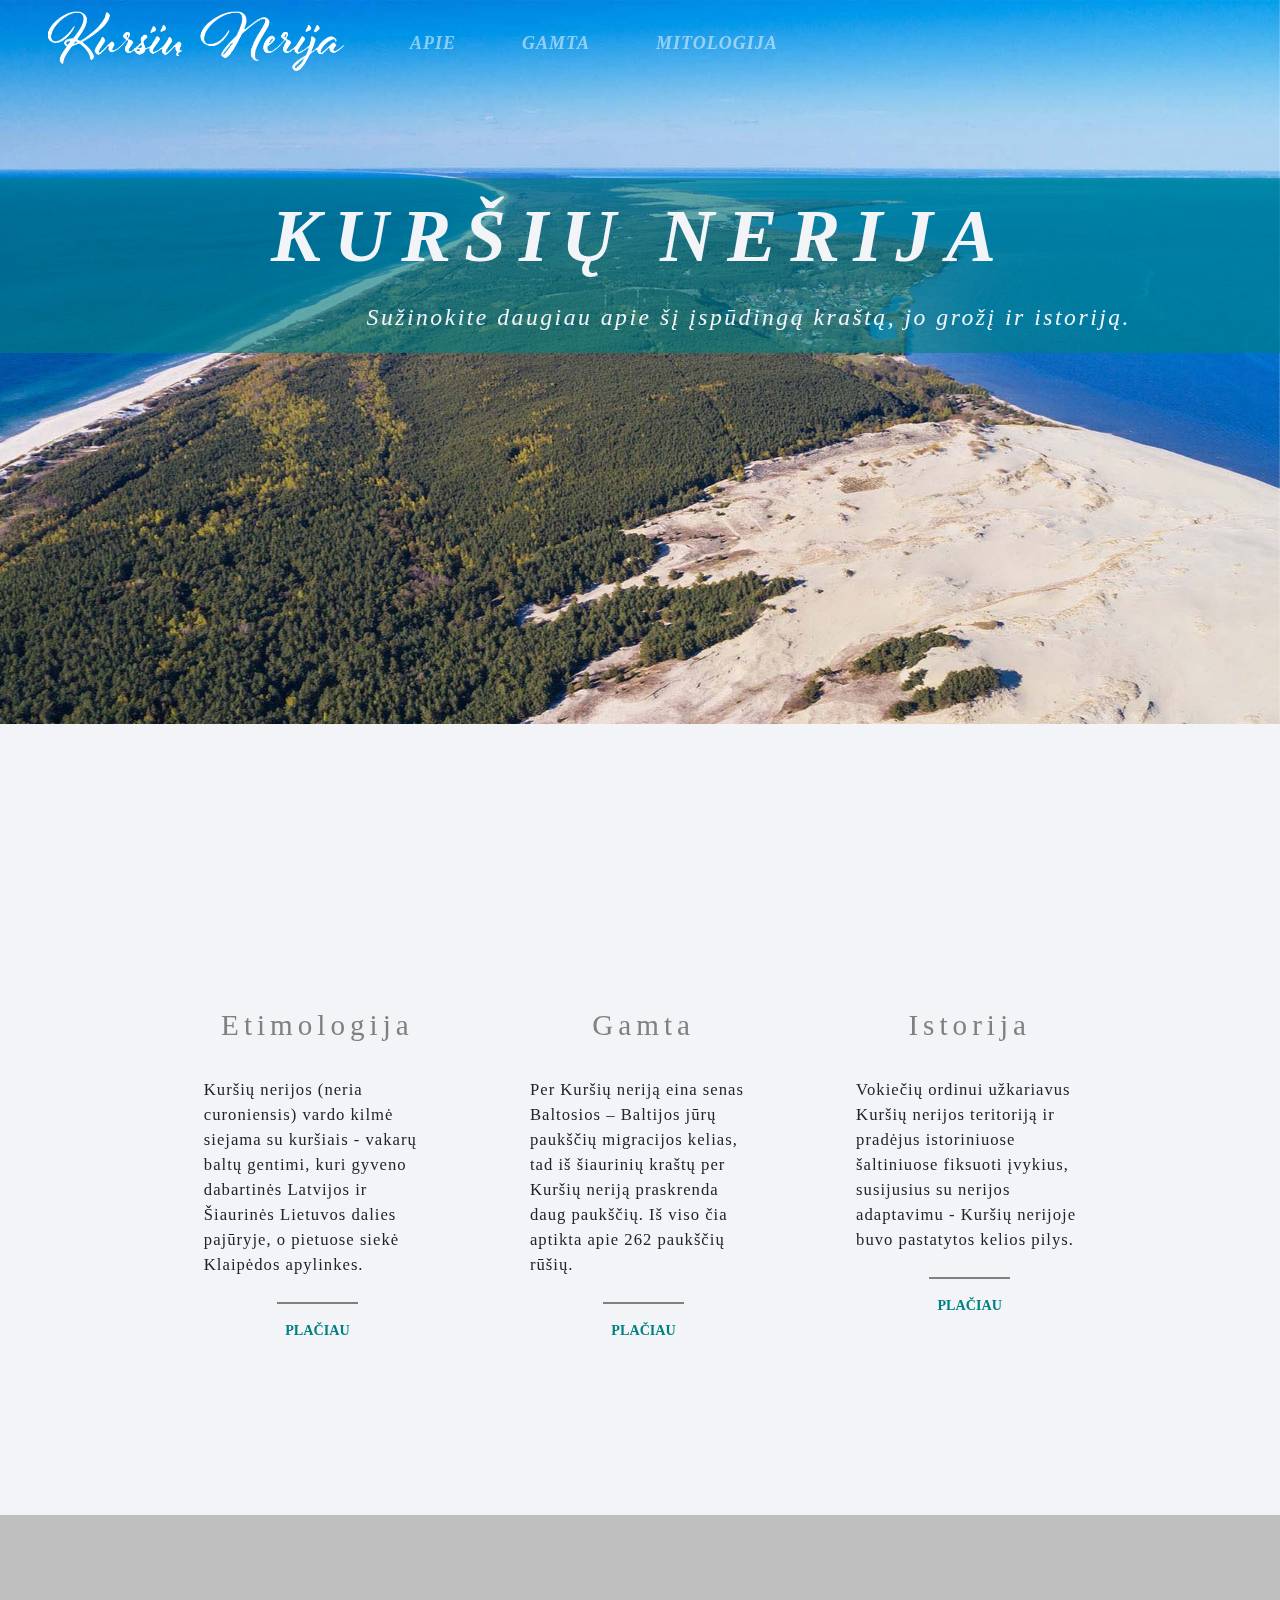
<file: index.html>
<!DOCTYPE html>
<html>
	<head>
		<title>Pagrindinis</title>
		 <!-- Required meta tags -->
		<meta charset="utf-8">
		<meta name="viewport" content="width=device-width, initial-scale=1, shrink-to-fit=no">
		
		<link rel="stylesheet" type="text/css" href="style/bootstrap.min.css">
		<link rel="stylesheet" type="text/css" href="style/lightbox.min.css">
		<link rel="stylesheet" type="text/css" href="style/aos.css">
		<link rel="stylesheet" type="text/css" href="style/style.css">
	</head>
	
	<body>
		<div id="bg" class="bg"></div>
		<div id="bg2" class="bg2"></div>
		
		<!-- FOOTER -->
		<div id="bg3">
			<div id="footer">
				<div id="footer-contacts">
					<div id="contacts">
						<h6>Adresas</h6>
						<hr>
						<p>Naglių g. 8, LT-93123,<br>Neringa</p>
					</div>
					<div id="contacts">
						<h6>El. paštas</h6>
						<hr>
						<p>knnp@nerija.lt</p>
					</div>
					<div id="contacts">
						<h6>Telefonas</h6>
						<hr>
						<p> (8-469) 51211</p>
					</div>
				</div>
<!-- 				<div id="social-net">
					<h5>Bendraukime<h5>
					<a href="#"><img src="images/fb.png" alt="Socialiniai tinklai"></a>
					<a href="https://www.instagram.com/?hl=en"><img src="images/insta.png" alt="Socialiniai tinklai"></a>
					<a href="https://www.linkedin.com/m/login/"><img src="images/linkedin.png" alt="Socialiniai tinklai"></a>
				</div> -->
				<div id="footer-info">
					<p id="author">ⓒ 2019 | Dmitrij Kolodynskij | vgtu</p>
					<p id="footer-text">Šis tinklapis yra tik kursinis darbas VGTU studijų procese, ne pelno siekimo priemonė.<br>
					Sukurta 2019-05-12 | Atnaujinta 2019-05-24</p>
				</div>
			</div>
		</div>
		
		<!-- NAVBAR -->
		<nav class="navbar navbar-default sticky-top navbar-expand-lg navbar-dark">
		  <a class="navbar-brand" href="#"><img src="images/logo.png" id="logo" alt="logo"></a>
		  <button class="navbar-toggler" type="button" data-toggle="collapse" data-target="#navbarNav" aria-controls="navbarNav" aria-expanded="false" aria-label="Toggle navigation">
			<span class="navbar-toggler-icon"></span>
		  </button>
		  <div class="collapse navbar-collapse" id="navbarNav">
			<ul class="navbar-nav">
			  <li class="nav-item">
				<a class="nav-link" href="apie.html">Apie</a>
			  </li>
			  <li class="nav-item">
				<a class="nav-link" href="gamta.html">Gamta</a>
			  </li>
			  <li class="nav-item">
				<a class="nav-link" href="mitologija.html">Mitologija</a>
			  </li>
			</ul>
		  </div>
		</nav>
		
		
		<!-- PAGE BEGINING -->
		<div id="back-line" class="back-line-pagr"></div>
		<h1 id="title" data-aos="fade-left" data-aos-duration="1000">Kuršių nerija</h1>
		<h3 id="title-cit" data-aos="fade-right" data-aos-duration="1000">Sužinokite daugiau apie šį įspūdingą kraštą, jo grožį ir istoriją.</h3>

		
		
		<!-- TO TOP BUTTON -->
		<img src="images/sticky.png" id="sticky" alt="On top button" onclick="scrollToTop()">
		
		<!-- FIRST PAR -->
 		<div id="first-par" class="first-par-pagr">
			<h2  data-aos="flip-left" data-aos-duration="1000">Įdomūs faktai</h2>
			<div id="i-facts" class="i-facts-pagr">
				<div id="i-articles" class="i-articles-pagr">
					<div id="f-article" >
						<h4>Etimologija</h4>
						<p>Kuršių nerijos (neria curoniensis) vardo kilmė siejama su kuršiais - vakarų baltų gentimi, kuri gyveno dabartinės Latvijos ir Šiaurinės Lietuvos dalies pajūryje, o pietuose siekė Klaipėdos apylinkes. </p>
						<hr>
						<a id="more-button" href="apie.html">Plačiau</a>
					</div>
				</div>	
				<div id="i-articles" class="i-articles-pagr">
					<div id="s-article">
						<h4>Gamta</h4>
						<p>Per Kuršių neriją eina senas Baltosios – Baltijos jūrų paukščių migracijos kelias, tad iš šiaurinių kraštų per Kuršių neriją praskrenda daug paukščių. Iš viso čia aptikta apie 262 paukščių rūšių.</p>
						<hr>
						<a id="more-button" href="gamta.html">Plačiau</a>
					</div>
				</div>
				<div id="i-articles" class="i-articles-pagr">
					<div id="t-article"	>
						<h4>Istorija</h4>
						<p>Vokiečių ordinui užkariavus Kuršių nerijos teritoriją ir pradėjus istoriniuose šaltiniuose fiksuoti įvykius, susijusius su nerijos adaptavimu - Kuršių nerijoje buvo pastatytos kelios pilys.</p>
						<hr>
						<!-- <a id="more-button" class="i-window" href="">Plačiau</a> -->
						<button type="button" id="more-button" class="i-window">Plačiau</button>
					</div>
				</div>
			</div>
		</div>
		
		<!-- SECOND PAR -->
		<div id="second-par" class="second-par-pagr">
			<div id="poem-pagr">
				<div id="poem-f-par" data-aos="fade-right" data-aos-duration="1000">
					<p style="margin-left: 15%">Kopos, kopos, kalnai ir vanduo ...</p>
					<p style="margin-left: 9%">Per smėlį ateina spalvingas ruduo.</p>
					<p style="margin-left: 4%">Nublankusi saulė vėlgi paliejo ugningame smėly auksinį aliejų.</p>
				</div>
				<div id="poem-s-par" style="margin-top: 1%;" data-aos="fade-right" data-aos-duration="1500">
					<p style="margin-left: 13%">Kopos, kopos, kalnai balzgani</p>
					<p style="margin-left: 9%">Vėsiai sublizga ryto ugny.</p>
					<p style="margin-left: 4%">Teka smėlis lyg upė tarp pirštų, kad rudens niekuomet nepamirštų.</p>
				</div>
				<p id="poem-author" data-aos="fade-left" data-aos-duration="1000">Antanas Venclova</p>
			</div>
		</div>
		
		<!-- INTERACTIVE WINDOW		 -->
		<div class="container">
			<div class="modal fade bd-example-modal-xl" id="myModal" role="dialog">
				<div class="modal-dialog modal-xl">
				  <!-- Modal content-->
					<div class="modal-content">
						<div class="modal-header">
							<h2 class="modal-title">Istorija</h2>
						</div>
						<div class="modal-body">
							<div class="container-fluid">
								<div class="row justify-content-around">
									<div class="col-lg-11">
										<h4>Nuo 13 a. iki pokario</h4>
										<img src="images/ist2.jpg" class="card-img-top" alt="image">
										<p>Konkretesnį vaizdą apie Kuršių nerijos raidą galime susidaryti tik nuo XIII a., Vokiečių ordinui užkariavus šią teritoriją ir pradėjus istoriniuose šaltiniuose fiksuoti įvykius, susijusius su nerijos - strateginiu požiūriu svarbios teritorijos - adaptavimu. Tuo tikslu Kuršių nerijoje buvo pastatytos kelios Ordino pilys, svarbiausioji - Rasytės (Rossitten, dab. Ribačij) - pirmą kartą paminėta 1372 m. Ji stovėjo čia iki XV a. pabaigos. Jau tuomet Kuršių nerija buvo svarbi tarpinė susisiekimo grandis tarp Marienburgo ir Rygos. Komunikacinei funkcijai užtikrinti čia buvo steigiamos smuklės, o tai lėmė ir gyvenviečių kūrimąsi. Kuršių nerijos priklausomybės Ordinui laikotarpiu iki XVI a. pradžios minimi vietovardžiai, su kuriais sietinas gyvenviečių formavimasis: Šarkuva (Sarkau), Kuncai (Kunzen), Rasytė (Rossitten), Pilkopa (Pillkopen), Nida (Nidden), Karvaičiai (Karwaiten), Nagliai (Negeln), Juodkrantė (Schwarzort), Smiltynė (Sandkrug).<br><br>
										XVI a. pradžia - reikšmingų permainų laikas: Ordino valstybė žlugo, o jos vietoje atsirado pasaulietinė Prūsijos kunigaikštystė, kurios integrali dalis buvo Kuršių nerija. Reformacija atnešė į šį kraštą pagarbą gimtajai kalbai, o tai reiškia, kad nuo tada iki pat XX a. vidurio bažnyčiose skambėjo ir lietuvių kalba. Įsivyravusi liuteronybė ir sunkios būties ženklais pažymėta egzistencija formavo Kuršių nerijos žmonių dvasinį pasaulį, jų moralines nuostatas, vertinant tiesą, sunkų darbą, tvarką. Be to, XV - XVI a. sankirtoje Kuršių nerijoje apsigyveno kuršininkai, kalbėję latviškai ir iki pat Antrojo pasaulinio karo ryškiausiai reprezentavę nerijos etninį savitumą. Tai buvo žvejai, skrodę Kuršmarių vandenis ypatingos konstrukcijos burinėmis valtimis - kurėnais, kurių stiebus puošė vėtrungės. Vargana egzistencija vertė kuršininkus išmokti gaudyti varnas ir vartoti jas kaip maistą bei lėmė asketišką jų būstų, aprangos stilių.</p>
									</div>
								</div>
								<div class="row justify-content-around">
									<div class="col-lg-11">
										<h4>Nida - žymių žmonių pamėgta vasarvietė</h4>
										<img src="images/ist3.jpg" class="card-img-top" alt="image">
										<p>XIX a. pabaigoje Nidą ėmė garsinti pamėgę čia leisti vasaras vokiečių ekspresionistai, suformavę Nidos dailininkų koloniją (Max Pechstein, Lovis Corinth, Karl Schmidt-Rottluff, Ernst Mollenhauer ir kt.), kurios "rezidencija" tapo vienas seniausių Nidoje, 1867 m. statytas, Hermanno Blodės viešbutis. Per pusę šimtmečio, kai klestėjo dailininkų draugija, H. Blodės viešbutyje pabuvojo ne tik daugybė dailininkų, bet ir literatai Hermann Sudermann, Ernst Wiechert, Agnes Miegel, Fritz Kudnig, psichoterapeutas Sigmund Freud ir kt. Tarp garbių šio viešbučio svečių buvo ir Nobelio premijos laureatas rašytojas Thomas Mann, kuris pirmą kartą atvyko į Nidą 1929 m. rugpjūčio 24 d. ir H. Blodės viešbutyje praleido keletą įsimintinų dienų. Sužavėtas Kuršių nerijos gamtovaizdžio ir Nidos žvejų kaimelio auros, nutarė čia pasistatyti vasarnamį, kuriame praleido tris vasaras (1930 - 1932 m.) ir parašė dalį tetralogijos "Juozapas ir jo broliai".<br><br>
										Kurortinis verslas, Kuršių nerijoje itin suklestėjęs XX a. pradžioje, tapo ekonomine alternatyva tradicinei žvejybai. Be to, kurortų augimas lėmė ir architektūrines inovacijas: greta senųjų žvejų namų, kuriuos puošė lėkiai ant stogų ir dominavo mėlyna spalva, augo nedidelės, dažnai mūrinės vilos, dideli viešbučiai, kurių pavadinimai rodė pagarbą vietinei etninei tradicijai ("Kuršių kiemas" - "Kurischer Hof", "Kuršių briedis“ - "Kurischer Elch").</p>
									</div>
								</div>
								<div class="row justify-content-around">
									<div class="col-lg-11">
										<h4>Geografinė ir politinė situacija po 1923 m.</h4>
										<img src="images/ist4.jpg" class="card-img-top" alt="image">
										<p>1923 m. pirmą kartą per 700 metų Kuršių nerija buvo perkirsta valstybinės sienos: atkarpa nuo Nidos iki Smiltynės tapo Lietuvos Respublikos dalimi autonominio Klaipėdos krašto sudėtyje. Tai neatnešė didelių pokyčių Kuršių nerijos žmonių gyvenime, nors dalis jų tapo Vokietijos, o dalis - Lietuvos piliečiais. Čia ir toliau klestėjo kurortinis verslas, pritraukiantis iki 10 tūkstančių poilsiautojų per sezoną. 1939 m. Lietuvai priklausiusi Kuršių nerijos dalis, kaip ir visas Klaipėdos kraštas, vėl buvo prijungti prie Vokietijos, bet šis įvykis ir netgi prasidėjęs Antrasis pasaulinis karas labai nesutrikdė čia įprasto kurortinio gyvenimo. Tačiau 1944 metų vasara Kuršių nerijai tapo lemtinga: artėjant frontui visi vietiniai gyventojai buvo priversti pasitraukti į Vokietijos gilumą ir dauguma jų čia nebesugrįžo. Staiga nutrūko ilgaamžė Kuršių nerijos kultūrinė tradicija, kurioje pynėsi vokiečių, kuršininkų, lietuvių kalbos ir papročiai. Istorijos ratas po 700 metų baigė brėžti vieną trajektoriją ir pradėjo riedėti visai nauja vėže, istorine atmintimi praturtindamas naująją patirtį.</p>
									</div>
								</div>
								<div class="row justify-content-around">
									<div class="col-lg-11">
										<h4>Nuo pokario iki šių dienų</h4>
										<img src="images/ist5.jpg" class="card-img-top" alt="image">
										<p style="white-space: pre-line;">1944 m. artėjant frontui, dar vasarą, dauguma gyventojų bėgo į Vokietiją. Iki 1945 metų pradžios buvo pasitraukę praktiškai visi vietiniai gyventojai ir Kuršių nerija pradėta apgyvendinti civilių žmonių, daugiausiai iš Vidurio Rusijos. Pokario laikotarpio Kuršių nerija - tai blogas susisiekimas su žemynu, blogi keliai arba jų nebuvimas, nuniokotas ir išplėštas kraštas. Iki miesto įkūrimo veikė Nidos, Preilos ir Juodkrantės apylinkės.
										1961 metų lapkričio 15 dieną išleistas LTSR Aukščiausiosios Tarybos prezidiumo įsakas "Dėl Nidos, Preilos, Juodkrantės vasarviečių likvidavimo ir Neringos respublikinio pavaldumo miesto sudarymo". Pirmojo miesto vadovo rūpesčiai buvo aprūpinti Neringą elektros energija, telefono ryšio linijomis bei rekonstruoti kelią Nida - Smiltynė. Šiuo laiku padaryta pradžia Neringos kaip kurorto vystymui. Ypatingas dėmesys buvo skiriamas pasienio režimui, gelbėjimo stoties steigimui.
										1966 m. įsigaliojo specialaus landšaftinio draustinio statusas, kuris faktiškai atitiko nacionalinio parko statusą.
										1970 m. pradėjo veikti Vidurinė mokykla.
										1973 m. pradėjo veikti Muzikos mokykla.
										1972 m. pastatyta valgykla ir prekybos centras Juodkrantėje. Pastatytas Nidos vidurinės mokyklos priestatas, sporto salė.
										1976 m. įsteigtas Valstybinis miško parkas.
										1979 m. Nidoje įsteigta SSD "Žalgiris" Neringos miesto kompleksinė vaikų - jaunimo sporto mokykla. Dar prieš įkuriant sporto mokyklą, Nidos buriuotojai garsėjo Lietuvoje ir buvusioje TSRS.
										1988 m. Nidos ir Juodkrantės bažnyčios grąžintos evangelikų liuteronų parapijoms. 
										1988 m. rugsėjo mėnesį Neringoje susikūrė "Sąjūdis".
										1991 m. LR Aukščiausiosios tarybos nutarimu įsteigtas Kuršių nerijos nacionalinis parkas.
										2001 m. priduotas bene didžiausias infrastruktūros objektas Lietuvoje - Juodkrantės krantinė.</p>
									</div>
								</div>									
							</div>
						</div>
						<div class="modal-footer">
							<button type="button" class="btn btn-default" data-dismiss="modal">Uždaryti</button>
						</div>
					</div>
				</div>	
			</div>
		</div>
		
		<!-- GALLERY -->
		<div id="third-par" class="third-par-pagr">
			<h2 id="third-par-title" data-aos="flip-left" data-aos-duration="1000">Nuotraukos</h2>
			<div id="galery-img" data-aos="zoom-in-down" data-aos-duration="1000">
				<a href="images/pagr1.jpg" data-lightbox="mygallery"><img src="images/pagr1.jpg"></a>
				<a href="images/pagr2.jpg" data-lightbox="mygallery"><img src="images/pagr2.jpg"></a>
				<a href="images/pagr3.jpg" data-lightbox="mygallery"><img src="images/pagr3.jpg"></a>
				<a href="images/pagr4.jpg" data-lightbox="mygallery"><img src="images/pagr4.jpg"></a>
				<a href="images/pagr5.jpg" data-lightbox="mygallery"><img src="images/pagr5.jpg"></a>
				<a href="images/bg2-p.jpg" data-lightbox="mygallery"><img src="images/bg2-p.jpg"></a>
			</div>
		</div>
		
		<div id="page-end"></div>
		
		<script type="text/javascript" src="js/jquery.min.js"></script>
		<script type="text/javascript" src="js/popper.min.js"></script>
		<script type="text/javascript" src="js/bootstrap.min.js"></script>
		<script type="text/javascript" src="js/lightbox.min.js"></script>
		<script type="text/javascript" src="js/aos.js"></script>
		<script type="text/javascript" src="js/myjs1.js"></script>
	</body>
</html>
</file>
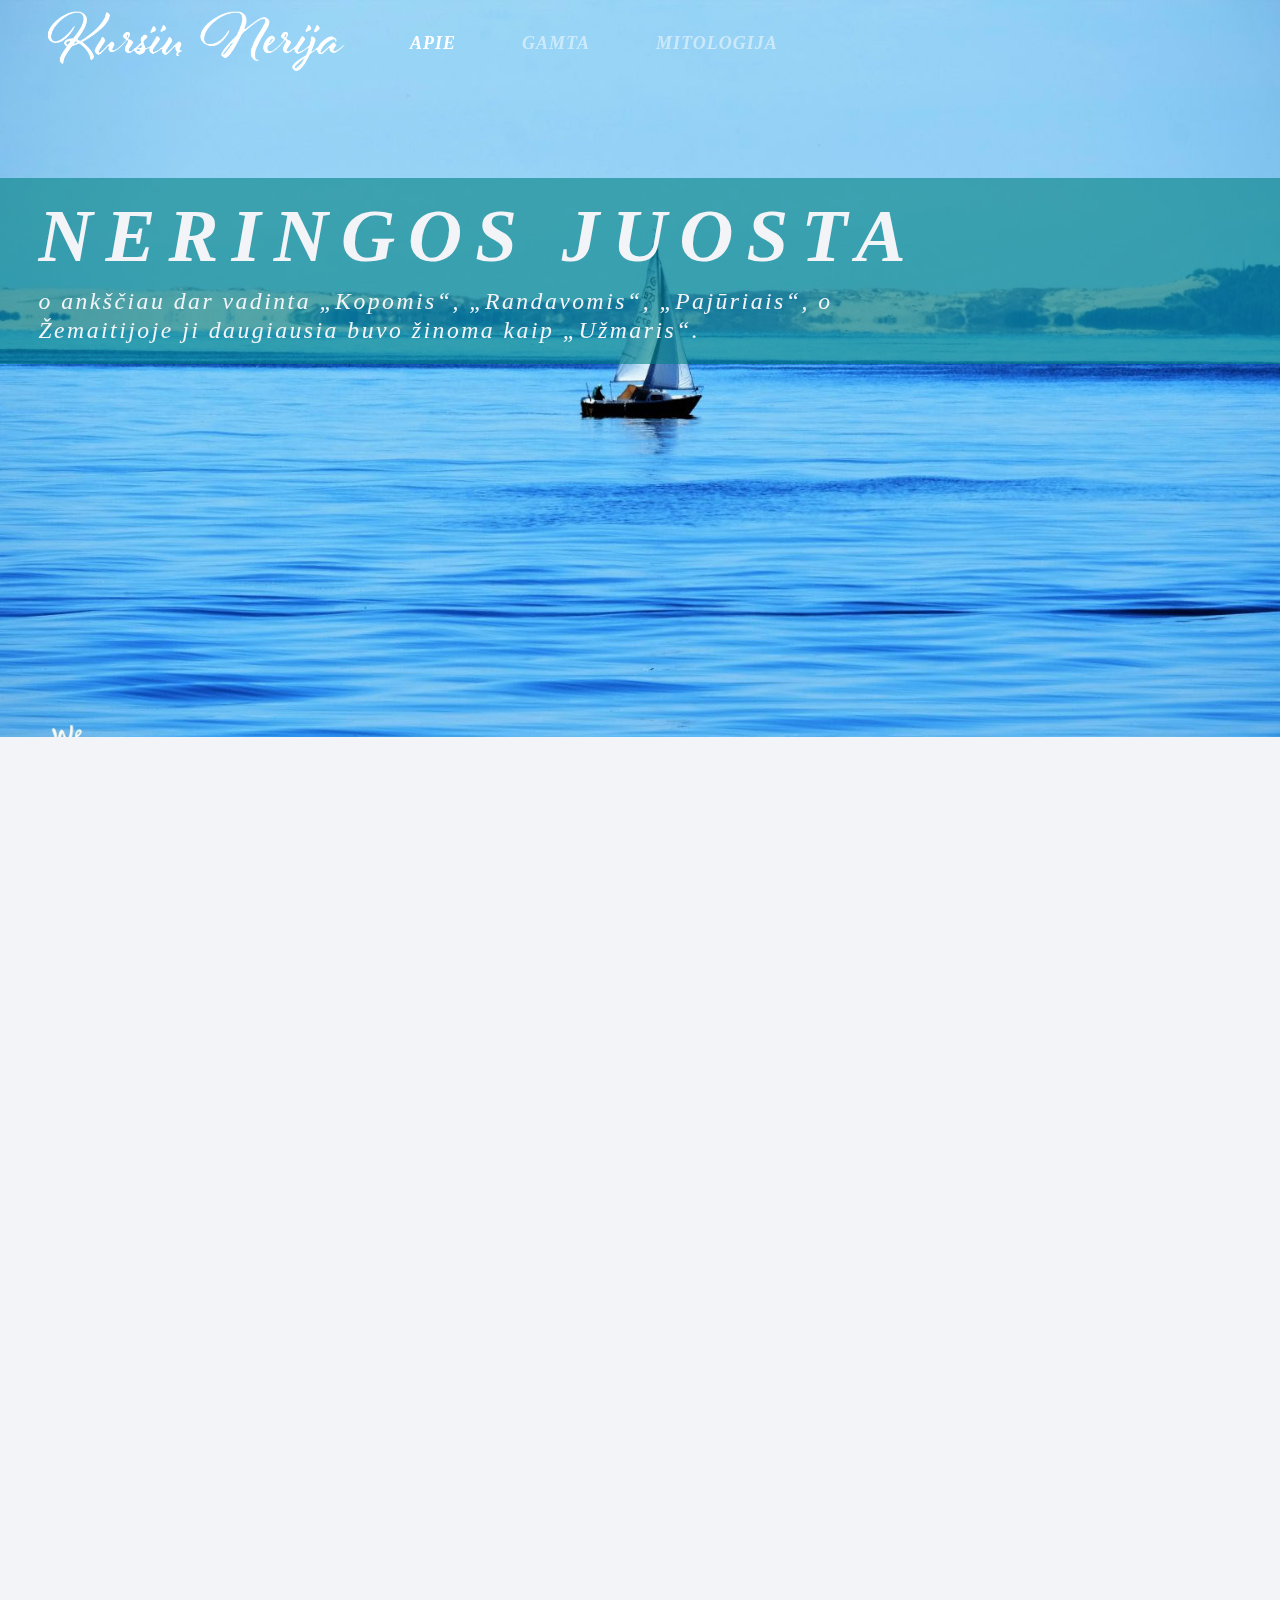
<file: apie.html>
<!DOCTYPE html>
<html>
	<head>
		<title>Apie</title>
		 <!-- Required meta tags -->
		<meta charset="utf-8">
		<meta name="viewport" content="width=device-width, initial-scale=1, shrink-to-fit=no">
		
		<link rel="stylesheet" type="text/css" href="style/aos.css">
		<link rel="stylesheet" type="text/css" href="style/bootstrap.min.css">
		<link rel="stylesheet" type="text/css" href="style/lightbox.min.css">
		<link rel="stylesheet" type="text/css" href="style/style.css">
	</head>
	
	<body>
		<div id="bg" class="bg-a"></div>
		<div id="bg2" class="bg2-a"></div>
		
		<!-- FOOTER -->
		<div id="bg3">
			<div id="footer">
				<div id="footer-contacts">
					<div id="contacts">
						<h6>Adresas</h6>
						<hr>
						<p>Naglių g. 8, LT-93123,<br>Neringa</p>
					</div>
					<div id="contacts">
						<h6>El. paštas</h6>
						<hr>
						<p>knnp@nerija.lt</p>
					</div>
					<div id="contacts">
						<h6>Telefonas</h6>
						<hr>
						<p> (8-469) 51211</p>
					</div>
				</div>
				<div id="footer-info">
					<p id="author">ⓒ 2019 | Dmitrij Kolodynskij | vgtu</p>
					<p id="footer-text">Šis tinklapis yra tik kursinis darbas VGTU studijų procese, ne pelno siekimo priemonė.<br>
					Sukurta 2019-05-12 | Atnaujinta 2019-05-24</p>
				</div>
			</div>
		</div>
		
		<!-- NAVBAR -->
		<nav class="navbar navbar-default sticky-top navbar-expand-lg navbar-dark">
		  <a class="navbar-brand" href="pagrindinis.html"><img src="images/logo.png" id="logo" alt="logo"></a>
		  <button class="navbar-toggler" type="button" data-toggle="collapse" data-target="#navbarNav" aria-controls="navbarNav" aria-expanded="false" aria-label="Toggle navigation">
			<span class="navbar-toggler-icon"></span>
		  </button>
		  <div class="collapse navbar-collapse" id="navbarNav">
			<ul class="navbar-nav">
			  <li class="nav-item active">
				<a class="nav-link" href="#">Apie<span class="sr-only">(current)</span></a>
			  </li>
			  <li class="nav-item">
				<a class="nav-link" href="gamta.html">Gamta</a>
			  </li>
			  <li class="nav-item">
				<a class="nav-link" href="mitologija.html">Mitologija</a>
			  </li>
			</ul>
		  </div>
		</nav>
		
		<!-- PAGE BEGINING -->
		<div id="back-line" class="back-line-apie"></div>
		<h1 class="title-apie" data-aos="fade-down" data-aos-duration="1000">Neringos juosta</h1>
		<h3 class="title-cit-apie" data-aos="fade-up" data-aos-duration="1000">o ankščiau dar vadinta  „Kopomis“, „Randavomis“, „Pajūriais“, o Žemaitijoje ji daugiausia buvo žinoma kaip „Užmaris“.</h3>

		
		
		<!-- TO TOP BUTTON -->
		<img src="images/sticky.png" id="sticky" alt="On top button" onclick="scrollToTop()">
		
		<!-- FIRST PAR -->
 		<div id="first-par" class="first-par-apie">
			<h2 data-aos="flip-left" data-aos-duration="1000">Pavadinimo kilmė</h2>
			<img data-aos="fade-up-left" data-aos-duration="1000" src="images/apie1.jpg">
			<div id="first-txt-apie" data-aos="flip-up" data-aos-duration="1000">
				<p>Manoma, kad žodis nerija yra prūsiškos kilmės. Iš pradžių nerijos terminas buvo naudotas tik prie Aistmarių esančiam ilgam pusiasaliui, bet vėliau prigijo ir prie Kuršmarių esančiam pusiasaliui. Šis žodis giminingas lietuviškajam nerija – „siaura ilga smėlio sekluma jūroje išilgai kranto“, nors toks žodis labiau žinomas iš raštų, negu iš šnekamosios kalbos. Žodžio šaknis ner- gali būti susijusi su žodžiu nerti – „staigiai lįsti į vandenį, grimzti, plaukti po vandeniu“... </p>
			</div>
		</div>
		
		<!-- SECOND PAR -->
		<div id="second-par" class="second-par-apie">
			<h2 id="second-par-title" data-aos="flip-left" data-aos-duration="1000">Neringa</h2>
			<div id="second-txt-apie">
				<p data-aos="zoom-in" data-aos-duration="1000">Miestas Kuršių nerijoje, tarp Baltijos jūros ir Kuršių marių kuris buvo įkurtas 1961 
				metais, kai lietuviškosios Kuršių nerijos dalies gyvenvietės - Juodkrantė, Pervalka, 
				Preila, Nida – buvo sujungtos į vieną miestą, kurio ilgis beveik 50 kilometrų. Tai pats 
				ilgiausias ir labiausiai į vakarus nutolęs miestas Lietuvoje.</p>
				<p data-aos="zoom-in" data-aos-duration="1000">Miestas administraciškai yra Neringos savivaldybė, jis apima didžiąją dalį Kuršių nerijos, jo administracinis centras – Nida.</p>
			</div>
		</div>
		 
		<!-- THIRD PAR -->
 		<div id="third-par" class="third-par-apie">
			<h2 id="third-par-title" data-aos="flip-left" data-aos-duration="1000">Neringos miestai</h2>
			<div id="i-facts" class="i-facts-apie">
				<div id="i-articles" class="i-articles-apie" data-aos="fade-up" data-aos-duration="1000">
					<h4>Nida</h4>
					<p>Kuršių nerijos vardo kilmė siejama su kuršiais - vakarų baltų gentimi, kuri gyveno dabartinės Latvijos ir Šiaurinės Lietuvos dalies pajūryje, o pietuose siekė Klaipėdos apylinkes. </p>
					<hr>
					<a id="more-button" href="nida.html">Plačiau</a>
				</div>	
				<div id="i-articles" class="i-articles-apie" data-aos="fade-up" data-aos-duration="1000">
					<h4>Juodkrantė</h4>
					<p>Per Kuršių neriją eina senas Baltosios – Baltijos jūrų paukščių migracijos kelias, tad iš šiaurinių kraštų per Kuršių neriją praskrenda daug paukščių. Iš viso čia aptikta apie 262 paukščių rūšių.</p>
					<hr>
					<a id="more-button" href="juodkrante.html">Plačiau</a>
				</div>
			</div>
		</div>
		
		<!-- FOURTH PAR -->
		<div id="fourth-par" class="fourth-par-apie">
			<h2 id="third-par-title" data-aos="flip-left" data-aos-duration="1000">Istorija</h2>
			<img src="images/ist1.jpg" data-aos="fade-left" data-aos-duration="1000">
			<div id="fourth-txt-apie" data-aos="zoom-in" data-aos-duration="1000">
				<p>Kuršių nerijos (neria curoniensis) vardo kilmė siejama su kuršiais - vakarų baltų gentimi, kuri gyveno dabartinės Latvijos pajūryje ir toliau į pietus siekė Klaipėdos apylinkes. Žmogus atrado šią žemę tinkamą apsigyventi jau Akmens amžiuje (IV tūkstantmetis pr. Kr.). Maždaug tuo metu jūros ardomas Sembos pusiasalis išlaisvino gintaringą sluoksnį ir nuo tada šis nuostabus mineralas tapo svarbiu nerijos gyventojų buities ir puošybos elementu.</p>
				<hr>
				<!-- <a id="more-button" href="apie.html">Plačiau</a> -->
				<button type="button" id="more-button" class="i-window">Plačiau</button>
			</div>
		</div>
		
		<!-- INTERACTIVE WINDOW		 -->
		<div class="container">
			<div class="modal fade bd-example-modal-xl" id="myModal" role="dialog">
				<div class="modal-dialog modal-xl">
				  <!-- Modal content-->
					<div class="modal-content">
						<div class="modal-header">
							<h2 class="modal-title">Istorija</h2>
						</div>
						<div class="modal-body">
							<div class="container-fluid">
								<div class="row justify-content-around">
									<div class="col-lg-11">
										<h4>Nuo 13 a. iki pokario</h4>
										<img src="images/ist2.jpg" class="card-img-top" alt="image">
										<p>Konkretesnį vaizdą apie Kuršių nerijos raidą galime susidaryti tik nuo XIII a., Vokiečių ordinui užkariavus šią teritoriją ir pradėjus istoriniuose šaltiniuose fiksuoti įvykius, susijusius su nerijos - strateginiu požiūriu svarbios teritorijos - adaptavimu. Tuo tikslu Kuršių nerijoje buvo pastatytos kelios Ordino pilys, svarbiausioji - Rasytės (Rossitten, dab. Ribačij) - pirmą kartą paminėta 1372 m. Ji stovėjo čia iki XV a. pabaigos. Jau tuomet Kuršių nerija buvo svarbi tarpinė susisiekimo grandis tarp Marienburgo ir Rygos. Komunikacinei funkcijai užtikrinti čia buvo steigiamos smuklės, o tai lėmė ir gyvenviečių kūrimąsi. Kuršių nerijos priklausomybės Ordinui laikotarpiu iki XVI a. pradžios minimi vietovardžiai, su kuriais sietinas gyvenviečių formavimasis: Šarkuva (Sarkau), Kuncai (Kunzen), Rasytė (Rossitten), Pilkopa (Pillkopen), Nida (Nidden), Karvaičiai (Karwaiten), Nagliai (Negeln), Juodkrantė (Schwarzort), Smiltynė (Sandkrug).<br><br>
										XVI a. pradžia - reikšmingų permainų laikas: Ordino valstybė žlugo, o jos vietoje atsirado pasaulietinė Prūsijos kunigaikštystė, kurios integrali dalis buvo Kuršių nerija. Reformacija atnešė į šį kraštą pagarbą gimtajai kalbai, o tai reiškia, kad nuo tada iki pat XX a. vidurio bažnyčiose skambėjo ir lietuvių kalba. Įsivyravusi liuteronybė ir sunkios būties ženklais pažymėta egzistencija formavo Kuršių nerijos žmonių dvasinį pasaulį, jų moralines nuostatas, vertinant tiesą, sunkų darbą, tvarką. Be to, XV - XVI a. sankirtoje Kuršių nerijoje apsigyveno kuršininkai, kalbėję latviškai ir iki pat Antrojo pasaulinio karo ryškiausiai reprezentavę nerijos etninį savitumą. Tai buvo žvejai, skrodę Kuršmarių vandenis ypatingos konstrukcijos burinėmis valtimis - kurėnais, kurių stiebus puošė vėtrungės. Vargana egzistencija vertė kuršininkus išmokti gaudyti varnas ir vartoti jas kaip maistą bei lėmė asketišką jų būstų, aprangos stilių.</p>
									</div>
								</div>
								<div class="row justify-content-around">
									<div class="col-lg-11">
										<h4>Nida - žymių žmonių pamėgta vasarvietė</h4>
										<img src="images/ist3.jpg" class="card-img-top" alt="image">
										<p>XIX a. pabaigoje Nidą ėmė garsinti pamėgę čia leisti vasaras vokiečių ekspresionistai, suformavę Nidos dailininkų koloniją (Max Pechstein, Lovis Corinth, Karl Schmidt-Rottluff, Ernst Mollenhauer ir kt.), kurios "rezidencija" tapo vienas seniausių Nidoje, 1867 m. statytas, Hermanno Blodės viešbutis. Per pusę šimtmečio, kai klestėjo dailininkų draugija, H. Blodės viešbutyje pabuvojo ne tik daugybė dailininkų, bet ir literatai Hermann Sudermann, Ernst Wiechert, Agnes Miegel, Fritz Kudnig, psichoterapeutas Sigmund Freud ir kt. Tarp garbių šio viešbučio svečių buvo ir Nobelio premijos laureatas rašytojas Thomas Mann, kuris pirmą kartą atvyko į Nidą 1929 m. rugpjūčio 24 d. ir H. Blodės viešbutyje praleido keletą įsimintinų dienų. Sužavėtas Kuršių nerijos gamtovaizdžio ir Nidos žvejų kaimelio auros, nutarė čia pasistatyti vasarnamį, kuriame praleido tris vasaras (1930 - 1932 m.) ir parašė dalį tetralogijos "Juozapas ir jo broliai".<br><br>
										Kurortinis verslas, Kuršių nerijoje itin suklestėjęs XX a. pradžioje, tapo ekonomine alternatyva tradicinei žvejybai. Be to, kurortų augimas lėmė ir architektūrines inovacijas: greta senųjų žvejų namų, kuriuos puošė lėkiai ant stogų ir dominavo mėlyna spalva, augo nedidelės, dažnai mūrinės vilos, dideli viešbučiai, kurių pavadinimai rodė pagarbą vietinei etninei tradicijai ("Kuršių kiemas" - "Kurischer Hof", "Kuršių briedis“ - "Kurischer Elch").</p>
									</div>
								</div>
								<div class="row justify-content-around">
									<div class="col-lg-11">
										<h4>Geografinė ir politinė situacija po 1923 m.</h4>
										<img src="images/ist4.jpg" class="card-img-top" alt="image">
										<p>1923 m. pirmą kartą per 700 metų Kuršių nerija buvo perkirsta valstybinės sienos: atkarpa nuo Nidos iki Smiltynės tapo Lietuvos Respublikos dalimi autonominio Klaipėdos krašto sudėtyje. Tai neatnešė didelių pokyčių Kuršių nerijos žmonių gyvenime, nors dalis jų tapo Vokietijos, o dalis - Lietuvos piliečiais. Čia ir toliau klestėjo kurortinis verslas, pritraukiantis iki 10 tūkstančių poilsiautojų per sezoną. 1939 m. Lietuvai priklausiusi Kuršių nerijos dalis, kaip ir visas Klaipėdos kraštas, vėl buvo prijungti prie Vokietijos, bet šis įvykis ir netgi prasidėjęs Antrasis pasaulinis karas labai nesutrikdė čia įprasto kurortinio gyvenimo. Tačiau 1944 metų vasara Kuršių nerijai tapo lemtinga: artėjant frontui visi vietiniai gyventojai buvo priversti pasitraukti į Vokietijos gilumą ir dauguma jų čia nebesugrįžo. Staiga nutrūko ilgaamžė Kuršių nerijos kultūrinė tradicija, kurioje pynėsi vokiečių, kuršininkų, lietuvių kalbos ir papročiai. Istorijos ratas po 700 metų baigė brėžti vieną trajektoriją ir pradėjo riedėti visai nauja vėže, istorine atmintimi praturtindamas naująją patirtį.</p>
									</div>
								</div>
								<div class="row justify-content-around">
									<div class="col-lg-11">
										<h4>Nuo pokario iki šių dienų</h4>
										<img src="images/ist5.jpg" class="card-img-top" alt="image">
										<p style="white-space: pre-line;">1944 m. artėjant frontui, dar vasarą, dauguma gyventojų bėgo į Vokietiją. Iki 1945 metų pradžios buvo pasitraukę praktiškai visi vietiniai gyventojai ir Kuršių nerija pradėta apgyvendinti civilių žmonių, daugiausiai iš Vidurio Rusijos. Pokario laikotarpio Kuršių nerija - tai blogas susisiekimas su žemynu, blogi keliai arba jų nebuvimas, nuniokotas ir išplėštas kraštas. Iki miesto įkūrimo veikė Nidos, Preilos ir Juodkrantės apylinkės.
										1961 metų lapkričio 15 dieną išleistas LTSR Aukščiausiosios Tarybos prezidiumo įsakas "Dėl Nidos, Preilos, Juodkrantės vasarviečių likvidavimo ir Neringos respublikinio pavaldumo miesto sudarymo". Pirmojo miesto vadovo rūpesčiai buvo aprūpinti Neringą elektros energija, telefono ryšio linijomis bei rekonstruoti kelią Nida - Smiltynė. Šiuo laiku padaryta pradžia Neringos kaip kurorto vystymui. Ypatingas dėmesys buvo skiriamas pasienio režimui, gelbėjimo stoties steigimui.
										1966 m. įsigaliojo specialaus landšaftinio draustinio statusas, kuris faktiškai atitiko nacionalinio parko statusą.
										1970 m. pradėjo veikti Vidurinė mokykla.
										1973 m. pradėjo veikti Muzikos mokykla.
										1972 m. pastatyta valgykla ir prekybos centras Juodkrantėje. Pastatytas Nidos vidurinės mokyklos priestatas, sporto salė.
										1976 m. įsteigtas Valstybinis miško parkas.
										1979 m. Nidoje įsteigta SSD "Žalgiris" Neringos miesto kompleksinė vaikų - jaunimo sporto mokykla. Dar prieš įkuriant sporto mokyklą, Nidos buriuotojai garsėjo Lietuvoje ir buvusioje TSRS.
										1988 m. Nidos ir Juodkrantės bažnyčios grąžintos evangelikų liuteronų parapijoms. 
										1988 m. rugsėjo mėnesį Neringoje susikūrė "Sąjūdis".
										1991 m. LR Aukščiausiosios tarybos nutarimu įsteigtas Kuršių nerijos nacionalinis parkas.
										2001 m. priduotas bene didžiausias infrastruktūros objektas Lietuvoje - Juodkrantės krantinė.</p>
									</div>
								</div>									
							</div>
						</div>
						<div class="modal-footer">
							<button type="button" class="btn btn-default" data-dismiss="modal">Uždaryti</button>
						</div>
					</div>
				</div>	
			</div>
		</div>
		
		<div id="page-end"></div>
		
		<script type="text/javascript" src="js/jquery.min.js"></script>
		<script type="text/javascript" src="js/popper.min.js"></script>
		<script type="text/javascript" src="js/bootstrap.min.js"></script>
		<script type="text/javascript" src="js/lightbox.min.js"></script>
		<script type="text/javascript" src="js/aos.js"></script>
		<script type="text/javascript" src="js/myjs2.js"></script>
	</body>
</html>
</file>
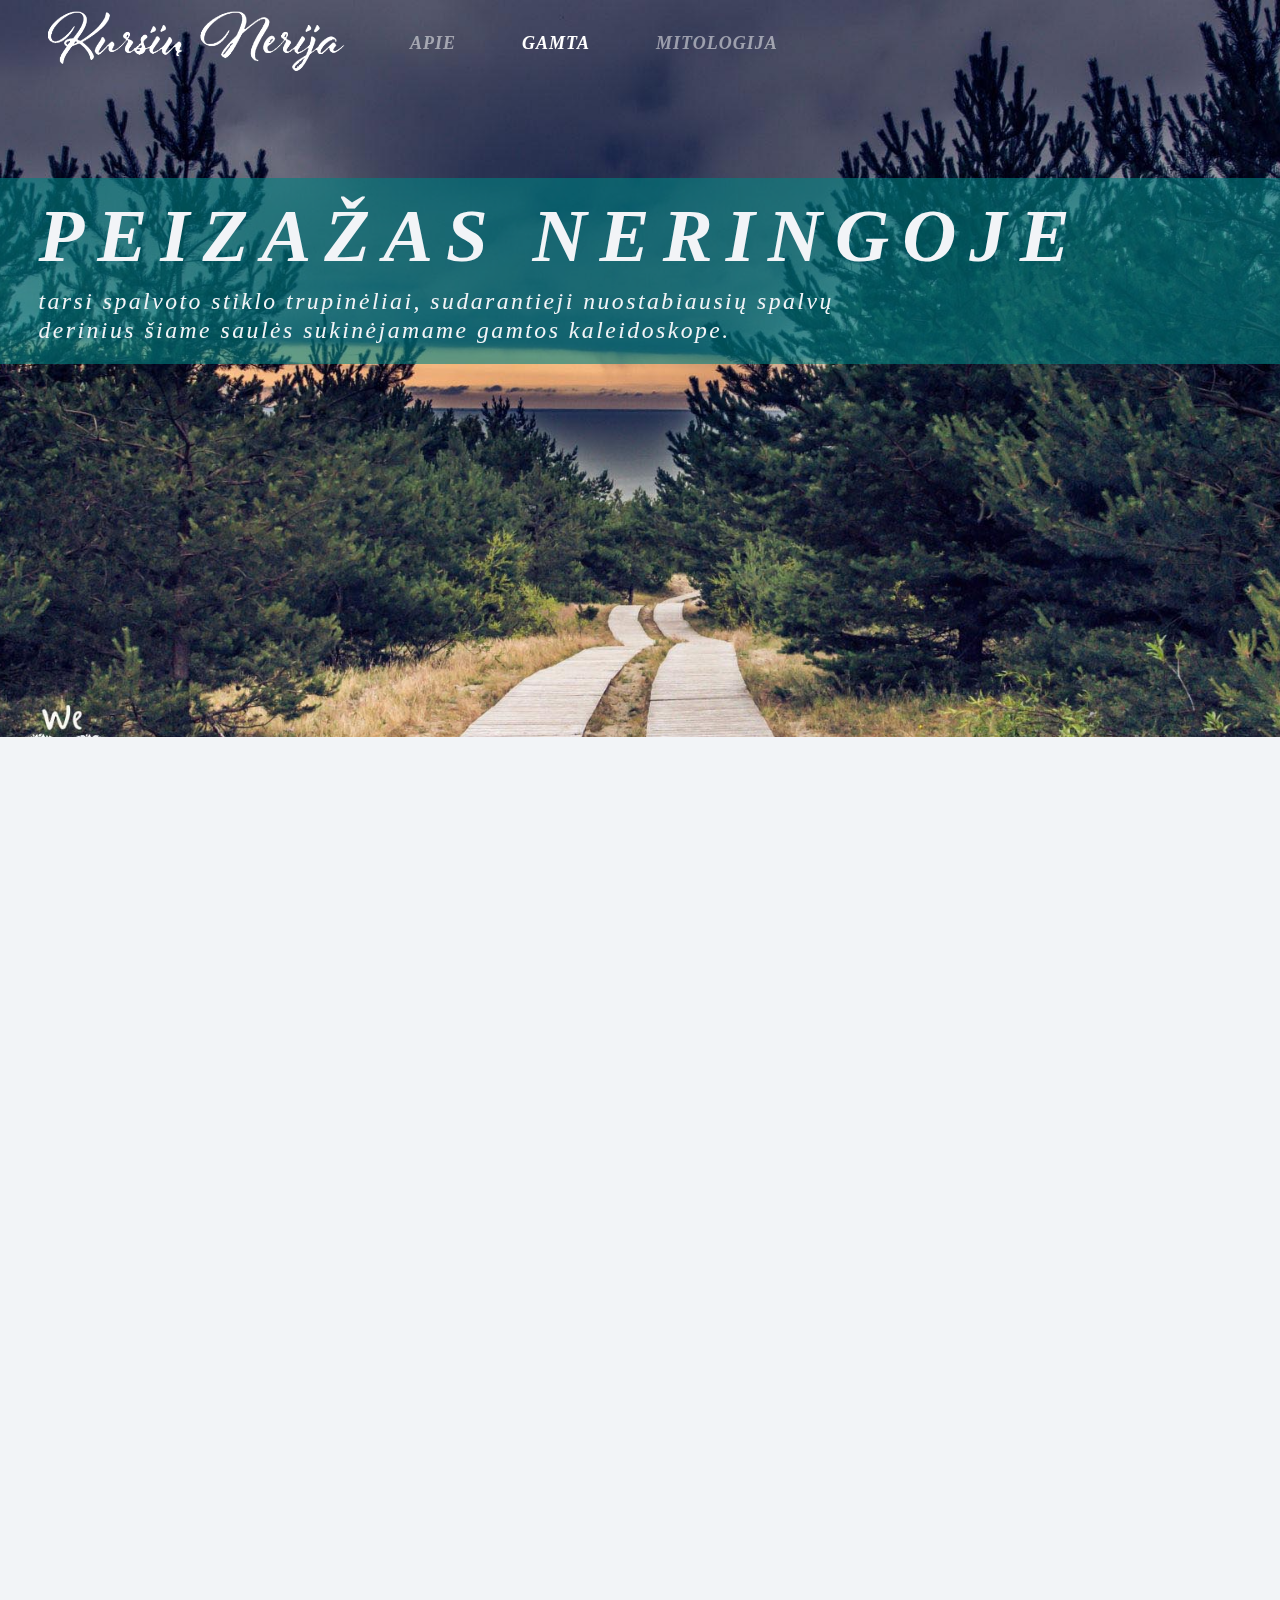
<file: gamta.html>
<!DOCTYPE html>
<html>
	<head>
		<title>Gamta</title>
		 <!-- Required meta tags -->
		<meta charset="utf-8">
		<meta name="viewport" content="width=device-width, initial-scale=1, shrink-to-fit=no">
		
		<link rel="stylesheet" type="text/css" href="style/aos.css">
		<link rel="stylesheet" type="text/css" href="style/bootstrap.min.css">
		<link rel="stylesheet" type="text/css" href="style/lightbox.min.css">
		<link rel="stylesheet" type="text/css" href="style/style.css">
	</head>
	
	<body>
		<div id="bg" class="bg-g"></div>
		<div id="bg2" class="bg2-g"></div>
		
		<!-- FOOTER -->
		<div id="bg3">
			<div id="footer">
				<div id="footer-contacts">
					<div id="contacts">
						<h6>Adresas</h6>
						<hr>
						<p>Naglių g. 8, LT-93123,<br>Neringa</p>
					</div>
					<div id="contacts">
						<h6>El. paštas</h6>
						<hr>
						<p>knnp@nerija.lt</p>
					</div>
					<div id="contacts">
						<h6>Telefonas</h6>
						<hr>
						<p> (8-469) 51211</p>
					</div>
				</div>
				<div id="footer-info">
					<p id="author">ⓒ 2019 | Dmitrij Kolodynskij | vgtu</p>
					<p id="footer-text">Šis tinklapis yra tik kursinis darbas VGTU studijų procese, ne pelno siekimo priemonė.<br>
					Sukurta 2019-05-12 | Atnaujinta 2019-05-24</p>
				</div>
			</div>
		</div>
		
		<!-- NAVBAR -->
		<nav class="navbar navbar-default sticky-top navbar-expand-lg navbar-dark">
		  <a class="navbar-brand" href="pagrindinis.html"><img src="images/logo.png" id="logo" alt="logo"></a>
		  <button class="navbar-toggler" type="button" data-toggle="collapse" data-target="#navbarNav" aria-controls="navbarNav" aria-expanded="false" aria-label="Toggle navigation">
			<span class="navbar-toggler-icon"></span>
		  </button>
		  <div class="collapse navbar-collapse" id="navbarNav">
			<ul class="navbar-nav">
			  <li class="nav-item">
				<a class="nav-link" href="apie.html">Apie</a>
			  </li>
			  <li class="nav-item active">
				<a class="nav-link" href="#">Gamta<span class="sr-only">(current)</span></a>
			  </li>
			  <li class="nav-item">
				<a class="nav-link" href="mitologija.html">Mitologija</a>
			  </li>
			</ul>
		  </div>
		</nav>
		
		<!-- PAGE BEGINING -->
		<div id="back-line" class="back-line-apie"></div>
		<h1 class="title-apie" data-aos="fade-down" data-aos-duration="1000">PEIZAŽAS NERINGOJE</h1>
		<h3 class="title-cit-apie" data-aos="fade-up" data-aos-duration="1000">tarsi spalvoto stiklo trupinėliai, sudarantieji nuostabiausių spalvų derinius šiame saulės sukinėjamame gamtos kaleidoskope.</h3>

		<!-- TO TOP BUTTON -->
		<img src="images/sticky.png" id="sticky" alt="On top button" onclick="scrollToTop()">
		
		
		<!-- FIRST PAR -->
 		<div id="first-par" class="first-par-gamta">
			<h2 data-aos="flip-left" data-aos-duration="1000">Nacionalinis parkas</h2>
			<img data-aos="zoom-out-up" data-aos-duration="1000" src="images/gamt1.jpg">
			<div id="first-txt-gamta" data-aos="zoom-in" data-aos-duration="1000">
				<p>Tai saugoma teritorija, apimanti lietuviškąją Kuršių nerijos sausumos dalį kartu su Kuršių marių ir Baltijos jūros pakrante. Visa Kuršių nerija - tai 98 km ilgio pusiasalis, kurio pietinė dalis priklauso Rusijos Federacijai.<br><br>
				Nacionalinis parkas Lietuvos dalyje įkurtas 1991 m., kiek ankščiau -1987 m. - Rusijos Federacijoje įkurtas nacionalinis parkas "Kuršskaja kosa".<br><br>
				2000 m. gruodžio 2d. Kuršių nerija, kaip bendras dviejų valstybių objektas, įtraukta į UNESCO Pasaulio paveldo sąrašą.
				</p>
			</div>
		</div>
		
		<!-- SECOND PAR -->
		<div id="second-par" class="second-par-gamta">
			<h2 id="second-par-title" data-aos="flip-left" data-aos-duration="1000">Augalija</h2>
			<div id="second-txt-apie">
				<p data-aos="zoom-in" data-aos-duration="1000">Kuršių nerijos ir Baltijos pakrantės lyguma - atskiras geografinis rajonas su savitomis geomorfologinėmis klimatinėmis sąlygomis. Stiprūs vėjai, pustymas, sausi, greit įkaistantys, nederlingi dirvožemiai, druskingas vanduo, staigios ir dažnos oro permainos nulemia Kuršių nerijos floros išskirtinumą. </p>
				<p data-aos="zoom-in" data-aos-duration="1000">Šie veiksniai sudaro panašias augimo sąlygas kaip pietryčių Europos stepėse. Kuršių nerijos nacionaliniame parke auga apie 900 augalų rūšių (induočių augalų, kerpių, samanų), iš kurių 31  įrašyta į Lietuvos Raudonąją knygą.</p>
			</div>
		</div>
		 
		<!-- THIRD PAR -->	
		<div id="third-par" class="third-par-gamta">
			<h2 id="third-par-title" data-aos="flip-left" data-aos-duration="1000">Gyvūnija</h2>
			<img class="third-par-g-img1" data-aos="zoom-out-up" data-aos-duration="1000" src="images/gamt2.jpg">
			<div id="third-txt-one-gamta" data-aos="fade-up" data-aos-duration="1000">
				<p>Kuršių nerijos nacionalinio parko niekada neapleidžia paukščiai. Čia peri apie 100 paukščių rūšių, o kai rudeniop žemyne nutyla paukščių giesmės, ištuštėja ežerai, nerijoje vis dar galima sutikti virš 300 paukščių rūšių. Iš viso perėjimo, klajonių ir migracijų metu čia sutiktos 42 rūšys, įtrauktos į Lietuvos raudonosios knygos sąrašus.
				</p>
			</div>
			<img class="third-par-g-img2" data-aos="zoom-out-up" data-aos-duration="1000" src="images/gamt3.jpg">

			<div id="third-txt-two-gamta" data-aos="fade-up" data-aos-duration="1000">
				<p>Kuršių nerijos geografinė padėtis labai įdomi paukščių stebėtojams. Čia eina Baltosios - Baltijos jūrų migracinis kelias, kuriuo pralekia milijonai įvairių rūšių paukščių, todėl nerijoje yra puikios sąlygos migracijų tyrimams. Šiuo metu čia veikia Juodkrantės paukščių žiedavimo stotis. Kiekvieną rudenį Naglių gamtos rezervate iškeliami tinklai paukščiams gaudyti. Per vieną sezoną čia sužieduojama apie 10 - 11 tūkst. paukščių, daugiausiai tai smulkūs žvirbliniai paukščiai (didžiosios ir mėlynosios zylės, nykštukai, alksninukai, kikiliai, liepsnelės).</p>
			</div>
			<img class="third-par-g-img3" data-aos="zoom-out-up" data-aos-duration="1000" src="images/gamt4.jpg">
			<div id="third-txt-three-gamta" data-aos="fade-up" data-aos-duration="1000">
				<p>Žiemą jūroje ties nerija susirenka tūkstantiniai žiemojančių vandens paukščių būriai.<br>Vasarą Kuršių nerijoje lizdus suka apie 100 rūšių paukščiai.</p>
			</div>
		</div>
		
		<!-- FOURTH PAR -->
		<div id="fourth-par" class="fourth-par-gamta">
			<h2 id="third-par-title" data-aos="flip-left" data-aos-duration="1000">Kopos</h2>
			<img src="images/gamt5.jpg" data-aos="fade-right" data-aos-duration="1000">
			<div id="fourth-txt-gamta" data-aos="zoom-in" data-aos-duration="1000">
				<p>Parke saugoma: Kuršių nerijos didysis kopagūbris, senosios parabolinės kopos ties Juodkrante, mirusios arba pilkosios kopos ties buvusiomis, dabar užpustytomis Agilos ir Naglių gyvenvietėmis, pustomos Parnidžio ir Sklandytojų kopos, užpustyti palaidoti dirvožemiai, taip pat pajūrio ir pamario palvės, apsauginis pajūrio kopagūbris.</p>
			</div>
		</div>
		
		
		<div id="page-end"></div>
		
		<script type="text/javascript" src="js/jquery.min.js"></script>
		<script type="text/javascript" src="js/popper.min.js"></script>
		<script type="text/javascript" src="js/bootstrap.min.js"></script>
		<script type="text/javascript" src="js/lightbox.min.js"></script>
		<script type="text/javascript" src="js/aos.js"></script>
		<script type="text/javascript" src="js/myjs2.js"></script>
	</body>
</html>
</file>
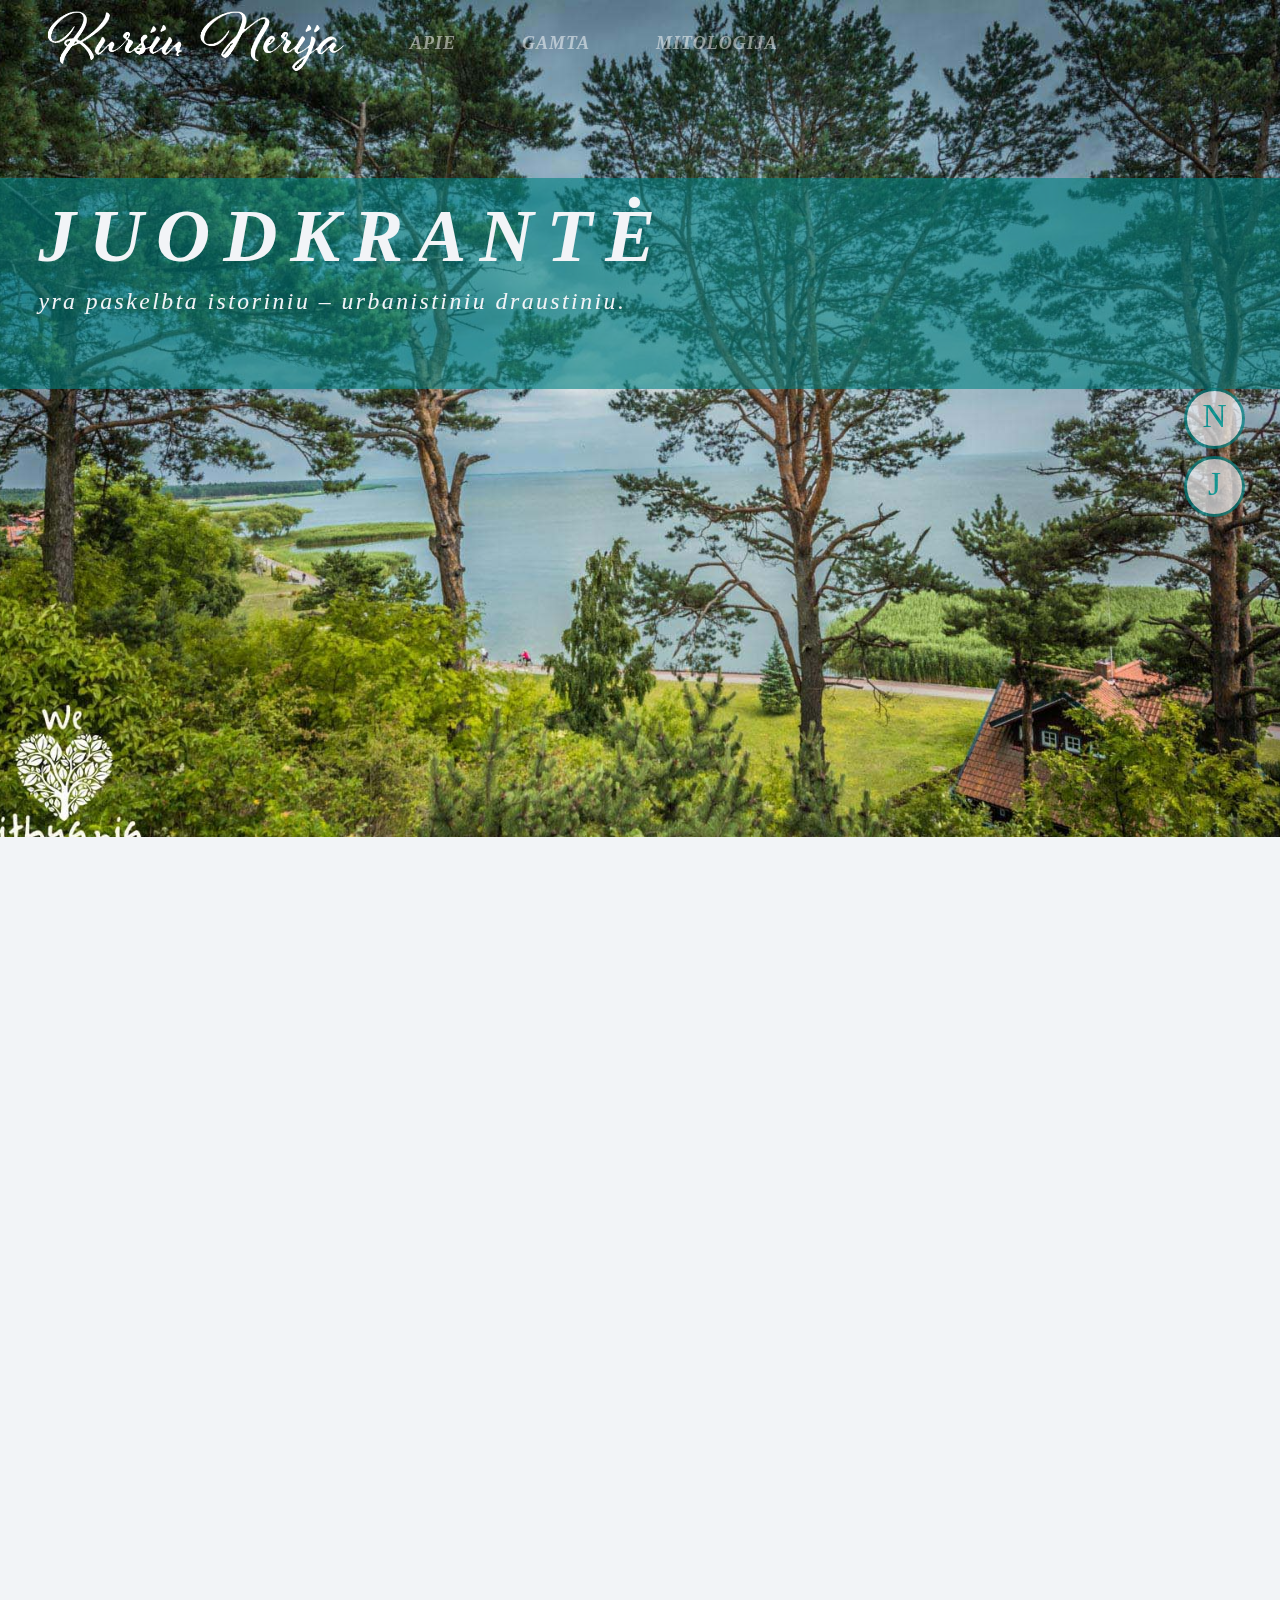
<file: juodkrante.html>
<!DOCTYPE html>
<html>
	<head>
		<title>Juodkrantė</title>
		 <!-- Required meta tags -->
		<meta charset="utf-8">
		<meta name="viewport" content="width=device-width, initial-scale=1, shrink-to-fit=no">
		
		<link rel="stylesheet" type="text/css" href="style/aos.css">
		<link rel="stylesheet" type="text/css" href="style/bootstrap.min.css">
		<link rel="stylesheet" type="text/css" href="style/lightbox.min.css">
		<link rel="stylesheet" type="text/css" href="style/style.css">
	</head>
	
	<body>
		<div id="bg" class="bg-j"></div>
		<div id="bg2" class="bg2-j"></div>
		
		<!-- FOOTER -->
		<div id="bg3">
			<div id="footer">
				<div id="footer-contacts">
					<div id="contacts">
						<h6>Adresas</h6>
						<hr>
						<p>Naglių g. 8, LT-93123,<br>Neringa</p>
					</div>
					<div id="contacts">
						<h6>El. paštas</h6>
						<hr>
						<p>knnp@nerija.lt</p>
					</div>
					<div id="contacts">
						<h6>Telefonas</h6>
						<hr>
						<p> (8-469) 51211</p>
					</div>
				</div>
				<div id="footer-info">
					<p id="author">ⓒ 2019 | Dmitrij Kolodynskij | vgtu</p>
					<p id="footer-text">Šis tinklapis yra tik kursinis darbas VGTU studijų procese, ne pelno siekimo priemonė.<br>
					Sukurta 2019-05-12 | Atnaujinta 2019-05-24</p>
				</div>
			</div>
		</div>
		
		<!-- NAVBAR -->
		<nav class="navbar navbar-default sticky-top navbar-expand-lg navbar-dark">
		  <a class="navbar-brand" href="pagrindinis.html"><img src="images/logo.png" id="logo" alt="logo"></a>
		  <button class="navbar-toggler" type="button" data-toggle="collapse" data-target="#navbarNav" aria-controls="navbarNav" aria-expanded="false" aria-label="Toggle navigation">
			<span class="navbar-toggler-icon"></span>
		  </button>
		  <div class="collapse navbar-collapse" id="navbarNav">
			<ul class="navbar-nav">
			  <li class="nav-item">
				<a class="nav-link" href="apie.html">Apie</a>
			  </li>
			  <li class="nav-item">
				<a class="nav-link" href="gamta.html">Gamta</a>
			  </li>
			  <li class="nav-item">
				<a class="nav-link" href="mitologija.html">Mitologija</a>
			  </li>
			</ul>
		  </div>
		</nav>
		
		<!-- PAGE BEGINING -->
		<div id="back-line" class="back-line-nida"></div>
		<h1 class="title-apie" data-aos="fade-down" data-aos-duration="1000">Juodkrantė</h1>
		<h3 class="title-cit-apie" data-aos="fade-up" data-aos-duration="1000">yra paskelbta istoriniu – urbanistiniu draustiniu.</h3>

		<!-- TO TOP BUTTON -->
		<img src="images/sticky.png" id="sticky" alt="On top button" onclick="scrollToTop()">
		
		<!-- ADDITIONAL NAVBAR -->
		<div id="third-lvl-nav">
			<a href="nida.html" title="Nida"><div id="my-nav" class="third-lvl-nav-1">N</div></a>
			<a href="#.html" title="Juodkrantė"><div id="my-nav" class="third-lvl-nav-2">J</div></a>
		</div>
		
		<!-- FIRST PAR -->
 		<div id="first-par" class="first-par-juod">
			<h2 data-aos="flip-left" data-aos-duration="1000">Lankytinos vietos</h2>
			<img class="first-par-j-img1" data-aos="zoom-out-up" data-aos-duration="1000" src="images/juod1.jpg">
			<div id="first-txt-one-juod" data-aos="zoom-in" data-aos-duration="1000">
				<h4>Gintaro įlanka</h4><br>
				<p>Gintaro įlanka vadinama nedidelė, idiliška marių įlankėlė šiaurinėje Juodkrantės dalyje, Mūsų laikais čia kievieną birželį vyksta nendrinių skulptūrų simpoziumas. Skulptūros visą vasarą džiugina akį, o per rudens lygiadeinio šventę sudeginamos. <br><br>
				1855 metais prie Juodkrantės begilinant laivybai Kuršių marių dugną, darbininkai dumble aptiko gintaro. Šiuo atradimu netrukus susidomėjo įvairūs verslininkai. Buvo sukurta gintaro kasimo iš marių dugno bendrovė „V. Stantien and M. Becker“. Jai į pagalbą atėjo valdžia, gilinusi laivų plaukiojimo vagą tarp Klaipėdos ir Kranto ir norėjusi iš gintaro paieškos darbų turėti naudos sau. Suvienijus jėgas, bendrovė ėmė turtėti.<br><br>
				Bendrovėi reikėjo pigios darbo jėgos. Didėjant apimtims, į šiaurę nuo Juodkrantės buvo pastatyti erdvūs barakai, atidaryta laivų remonto dirbtuvė, įrengta uosto krantinė, dirbtuvės narų aprangai gaminti. Juodkrantė pamažu tapo industriniu miesteliu.
				</p>
			</div>
			<img class="first-par-j-img2" data-aos="zoom-out-up" data-aos-duration="1000" src="images/juod2.jpg">
			<div id="first-txt-two-juod" data-aos="zoom-in" data-aos-duration="1000">
				<h4>Akmens skulptūrų ekspozicija Juodkrantėje</h4><br>
				<p>1995 m. Juodkrantėje pradėta statyti 2400 m ilgio krantinė, kuri eina palei L. Rėzos gatvę. Tvarkant krantinę gimė mintis čia įrengti skulptūrų ekspoziciją „Žemė ir vanduo”. Ekspozicija buvo kuriama 1997–1999 m. per tarptautinį skulptorių simpoziumą "Žemė ir vanduo". Ją sudaro 31 skulptūra, kurias sukūrė menininkai iš Lietuvos, Didžiosios Britanijos, Švedijos ir kitų šalių. Skulptūros išdėstytos 800 metrų atkarpoje.
				</p>
			</div>
			<img class="first-par-j-img3" data-aos="zoom-out-up" data-aos-duration="1000" src="images/juod3.jpg">
			<div id="first-txt-three-juod" data-aos="zoom-in" data-aos-duration="1000">
				<h4>Juodkrantės evangelikų liuteronų bažnyčia</h4><br>
				<p>Po Karvaičių kaimui lemtingos 1791 metų žiemos, kai gyvenvietė galutinai buvo užpustyta smėliu, dalis gyventojų persikėlė į Juodkrantę ir čia pradėjo statyti bažnyčią. Pirmoji bažnytėlė buvo medinė. Ji sudegė 1878 m. Po septynerių metų (1885 m.) iškilo nauja Juodkrantės bažnyčia - įspūdingas gotikinio stiliaus raudonų plytų pastatas, kuris tais pačiais metais buvo ir pašventintas. Pokario metais ši bažnyčia buvo paversta sandėliu ir tik aštuntajame dešimtmetyje ją imta remontuoti, langai papuošti vitražais. Kurį laiką čia veikė Miniatiūrų muziejus. Lietuvos atgimimo laikotarpiu Juodkrantės bažnyčia atgavo ankstesnį savo statusą, ir nuo 1989 m. čia vėl vyksta pamaldos.
				</p>
			</div>
		</div>
		
		<!-- SECOND PAR -->
		<div id="second-par" class="second-par-gamta">
			<h2 id="second-par-title" data-aos="flip-left" data-aos-duration="1000">Senoji Juodkrantė</h2>
			<div id="second-txt-apie">
				<p data-aos="zoom-in" data-aos-duration="1000">Viena seniausių nerijos gyvenviečių, jau 1429 metais minima Kryžiuočių ordino laiškuose. Senoji Juodkrantė stovėjo keletą kilometrų šiauriau, arčiau jūros. Iškirtus miškus, slenkančios kopos privertė gyventojus persikelti prie marių. Iš marių tolumos žvelgiant į Juodkrantės sengirę, tarp boluojančių kopų ji atrodydavusi kaip juoduojanti pakrantė - tuo ir paaiškinama vardo kilmė - juodas krantas - Juodkrantė. </p>
				<p data-aos="zoom-in" data-aos-duration="1000">1509 metais Juodkrantei suteikta žvejybos privilegija. 1650 m. įsteigta smuklė. 1795 metais pastatyta medinė bažnytėlė, o 1885 - dabartinė raudonų plytų bažnyčia.</p>
			</div>
		</div>
		 
		<!-- THIRD PAR -->	
		<div id="third-par" class="third-par-nida">
			<h2 id="third-par-title" data-aos="flip-left" data-aos-duration="1000">Nuotraukos</h2>
			<div id="galery-img" data-aos="zoom-in-down" data-aos-duration="1000">
				<a href="images/juod4.jpg" data-lightbox="mygallery"><img src="images/juod4.jpg"></a>
				<a href="images/juod5.jpg" data-lightbox="mygallery"><img src="images/juod5.jpg"></a>
				<a href="images/bg2-j.jpg" data-lightbox="mygallery"><img src="images/bg2-j.jpg"></a>
				<a href="images/juod6.jpg" data-lightbox="mygallery"><img src="images/juod6.jpg"></a>
				<a href="images/juod7.jpg" data-lightbox="mygallery"><img src="images/juod7.jpg"></a>
				<a href="images/juod8.jpg" data-lightbox="mygallery"><img src="images/juod8.jpg"></a>
			</div>
		</div>
		
		
		<div id="page-end"></div>
		
		<script type="text/javascript" src="js/jquery.min.js"></script>
		<script type="text/javascript" src="js/popper.min.js"></script>
		<script type="text/javascript" src="js/bootstrap.min.js"></script>
		<script type="text/javascript" src="js/lightbox.min.js"></script>
		<script type="text/javascript" src="js/aos.js"></script>
		<script type="text/javascript" src="js/myjs2.js"></script>
	</body>
</html>
</file>
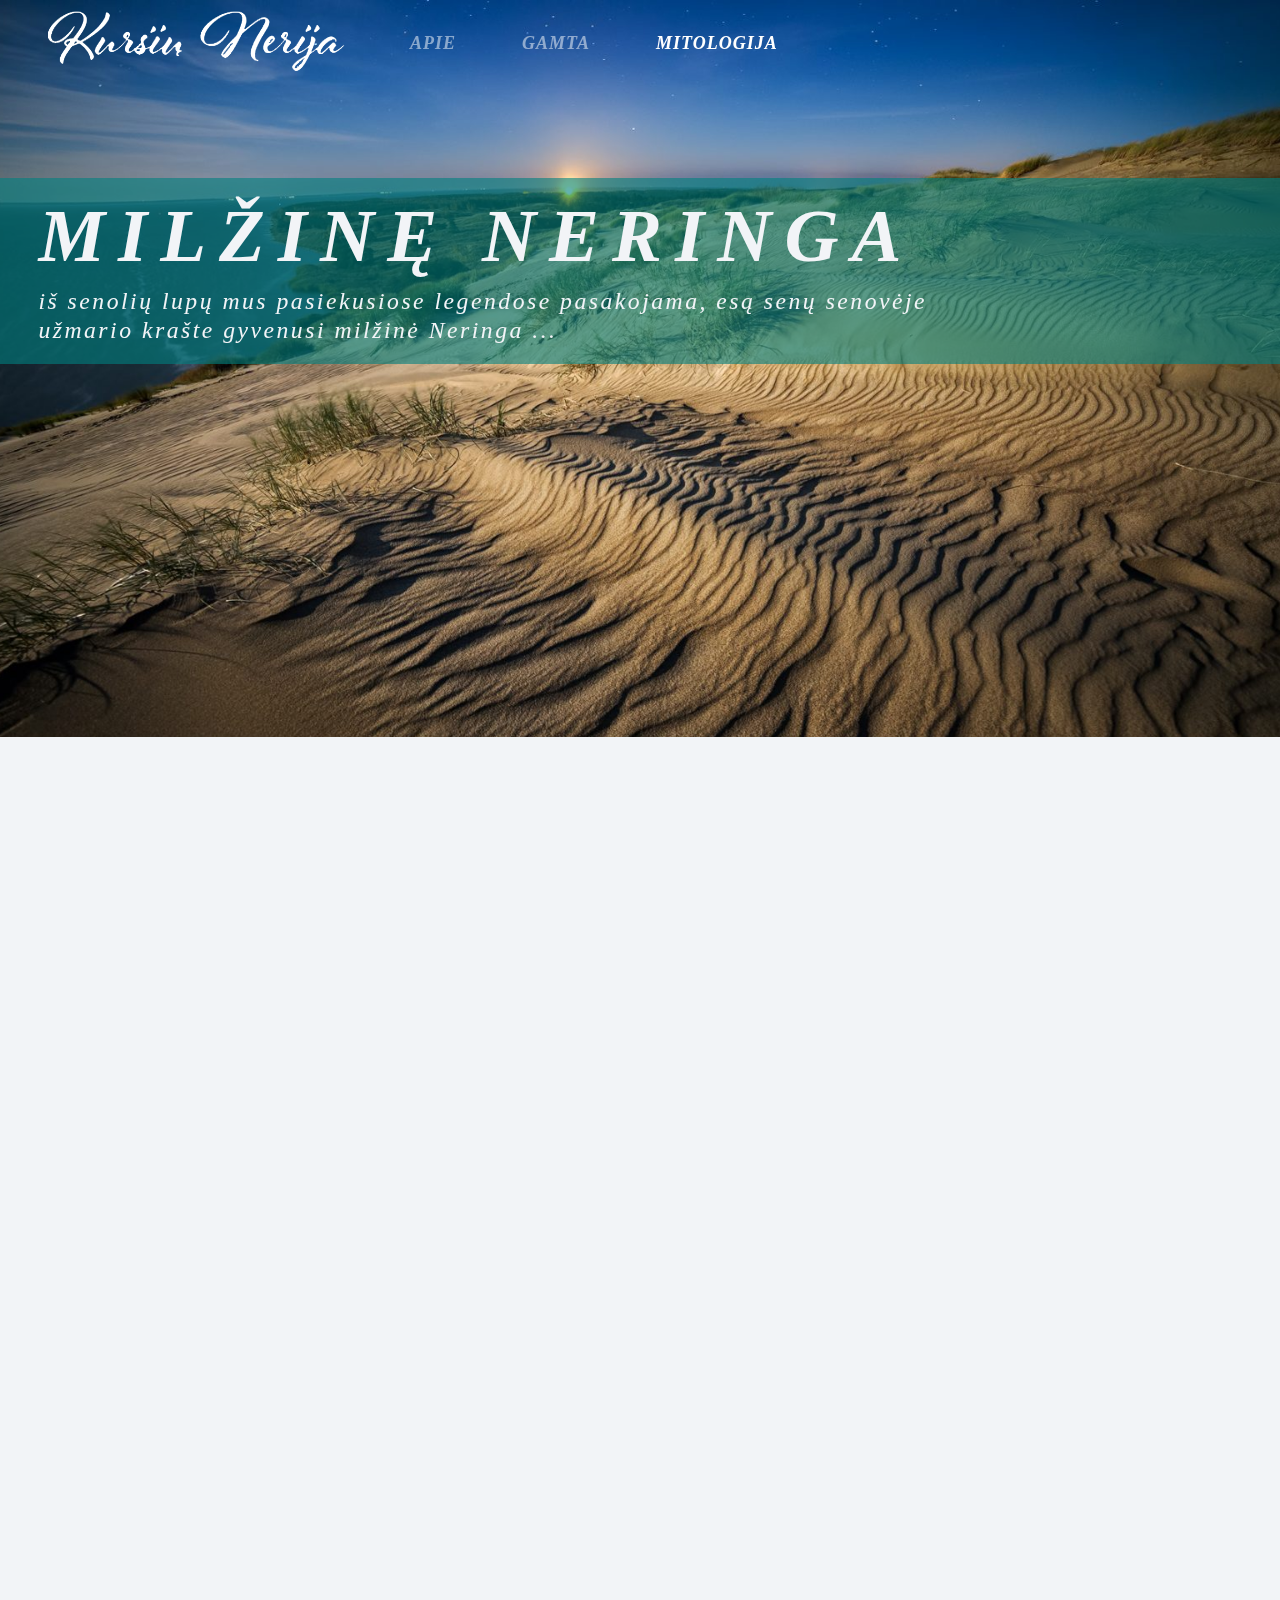
<file: mitologija.html>
<!DOCTYPE html>
<html>
	<head>
		<title>Mitologija</title>
		 <!-- Required meta tags -->
		<meta charset="utf-8">
		<meta name="viewport" content="width=device-width, initial-scale=1, shrink-to-fit=no">
		
		<link rel="stylesheet" type="text/css" href="style/aos.css">
		<link rel="stylesheet" type="text/css" href="style/bootstrap.min.css">
		<link rel="stylesheet" type="text/css" href="style/lightbox.min.css">
		<link rel="stylesheet" type="text/css" href="style/style.css">
	</head>
	
	<body>
		<div id="bg" class="bg-m"></div>
		<div id="bg2" class="bg2-m"></div>
		
		<!-- FOOTER -->
		<div id="bg3">
			<div id="footer">
				<div id="footer-contacts">
					<div id="contacts">
						<h6>Adresas</h6>
						<hr>
						<p>Naglių g. 8, LT-93123,<br>Neringa</p>
					</div>
					<div id="contacts">
						<h6>El. paštas</h6>
						<hr>
						<p>knnp@nerija.lt</p>
					</div>
					<div id="contacts">
						<h6>Telefonas</h6>
						<hr>
						<p> (8-469) 51211</p>
					</div>
				</div>
				<div id="footer-info">
					<p id="author">ⓒ 2019 | Dmitrij Kolodynskij | vgtu</p>
					<p id="footer-text">Šis tinklapis yra tik kursinis darbas VGTU studijų procese, ne pelno siekimo priemonė.<br>
					Sukurta 2019-05-12 | Atnaujinta 2019-05-24</p>
				</div>
			</div>
		</div>
		
		<!-- NAVBAR -->
		<nav class="navbar navbar-default sticky-top navbar-expand-lg navbar-dark">
		  <a class="navbar-brand" href="pagrindinis.html"><img src="images/logo.png" id="logo" alt="logo"></a>
		  <button class="navbar-toggler" type="button" data-toggle="collapse" data-target="#navbarNav" aria-controls="navbarNav" aria-expanded="false" aria-label="Toggle navigation">
			<span class="navbar-toggler-icon"></span>
		  </button>
		  <div class="collapse navbar-collapse" id="navbarNav">
			<ul class="navbar-nav">
			  <li class="nav-item">
				<a class="nav-link" href="apie.html">Apie</a>
			  </li>
			  <li class="nav-item">
				<a class="nav-link" href="gamta.html">Gamta</a>
			  </li>
			  <li class="nav-item active">
				<a class="nav-link" href="#">Mitologija<span class="sr-only">(current)</span></a>
			  </li>
			</ul>
		  </div>
		</nav>
		
		<!-- PAGE BEGINING -->
		<div id="back-line" class="back-line-apie"></div>
		<h1 class="title-apie" data-aos="fade-down" data-aos-duration="1000">Milžinę neringa</h1>
		<h3 class="title-cit-apie" data-aos="fade-up" data-aos-duration="1000">iš senolių lupų mus pasiekusiose legendose pasakojama, esą senų senovėje užmario krašte gyvenusi milžinė Neringa ...</h3>

		<!-- TO TOP BUTTON -->
		<img src="images/sticky.png" id="sticky" alt="On top button" onclick="scrollToTop()">
		
		
		<!-- FIRST PAR -->
 		<div id="first-par" class="first-par-mit">
			<h2 data-aos="flip-left" data-aos-duration="1000">Legenda apie neringą</h2>
			<img class="first-par-img1" data-aos="zoom-out-up" data-aos-duration="1000" src="images/mit1.jpg">
			<div id="first-txt-one-mit" data-aos="zoom-in" data-aos-duration="1000">
				<p>Viename Kuršių kaime, neturtingo žvejo šeimoje gimė duktė. Žmona mirė, ir žvejui teko vienam auginti dukrelę. O mergaitė buvo nepaprasta: augo labai greitai, buvo labai stipri. Žmonėms ji atrodė lėta ir nerangi, todėl praminė ją Neringa. Išaugo Neringa milžinė: lengvai išraudavo pušį, nusviesdavo didžiulį akmenį. Labiausiai ji mėgo stovėti ant jūros kranto ir laukti sugrįžtančių žvejų: užslinkus rūkui ar debesims, išsipindavo savo ilgas kasas ir mosuodavo jomis padangėje, kol saulė nušvisdavo.
				</p>
			</div>
			<img class="first-par-img2" data-aos="zoom-out-up" data-aos-duration="1000" src="images/mit2.jpg">
			<div id="first-txt-two-mit" data-aos="zoom-in" data-aos-duration="1000">
				<p>Graži buvo Neringa. Išgirdo apie jos grožį jūrų slibinas ir užsigeidė sau į žmonas. Jai nesutikus, slibinas puolė skandinti žvejų laivus. Tada Neringa nutarė atitverti slibiną smėlio pylimu. Nešė prijuostėje į jūrą smėlį, pylė kopas, klojo pušis, mėtė akmenis. Taip Neringos smėlio juosta atskyrė marias nuo jūros.
				</p>
			</div>
			<!-- <img class="first-par-img3" data-aos="zoom-out-up" data-aos-duration="1000" src="images/lg3.jpg"> -->
			<div id="first-txt-three-mit" data-aos="fade-left" data-aos-duration="1000">
				<p>Bet slibinas nenurimo: neleido žuvims įplaukti į marias, ir žvejai ėmė burbėti – tegul Neringa teka už to slibino. Išgirdo apie tai Naglis, milžinas nuo Palangos. Pamilo jis Neringą ir stojo jos ginti. Nukapojo slibino galvas, perkirto žvynuotą kūną ir, visa į krūvą sunešęs, smėliu užpylė. Taip atsirado Naglio kalnas. O Naglis su Neringa ant to kalno linksmas vestuves atšoko.
				</p>
			</div>
		</div>
		
		<!-- SECOND PAR -->
		<div id="second-par" class="second-par-mit">
			<div id="poem-mit">
				<div id="poem-f-par">
					<p data-aos="fade-right" data-aos-duration="1000" style="margin-left: 16%">- Aš nenoriu būti maža, - tarė motinai Neringa.</p>
					<p data-aos="fade-right" data-aos-duration="1000" style="margin-left: 10%">- O kokia tu nori būti?</p>
					<p data-aos="fade-right" data-aos-duration="1000" style="margin-left: 13%">- Aš noriu būti didelė!</p>
					<p data-aos="fade-right" data-aos-duration="1000" style="margin-left: 7%">- Atlik didelį darbą - ir tada tu būsi didelė ...</p>
				<p id="poem-author" data-aos="fade-left" data-aos-duration="1000">Iš pasakos apie Neringą</p>
				</div>
			</div>
		</div>
		 
		<!-- THIRD PAR -->
 		<div id="third-par" class="third-par-mit">
			<h2 id="third-par-title" data-aos="flip-left" data-aos-duration="1000">Sakmė apie merą ir naglį</h2>
			<img class="third-par-m-img1" data-aos="zoom-out-up" data-aos-duration="1000" src="images/mit3.jpg">
			<div id="third-txt-one-mit" data-aos="fade-up" data-aos-duration="1000">
				<p>Toli toli, pačiame Lietuvos pakraštyje, ten iš kur saulė pateka, ... tais senais laikais, kai Nalšia didžiausią galybę buvo pasiekusi, jos valdovo šeimoje gimė dukrelė, vardu Kūna. Laiminga ir visų mylima ji išaugo aukšta kaip liepa, o graži – kaip iš pasakos.
				</p>
			</div>
			<div id="third-txt-two-mit" data-aos="fade-up" data-aos-duration="1000">
				<p>O kitame Lietuvos krašte, Mėguvos šalies sostinėje Palangoje, ten, kur saulė į jūrą leidžiasi pailsėti, gyveno garsus karžygis Naglis. Tikras milžinas buvo, niekas visoje Žemaičių žemėje jam prilygt negalėjo.</p>
			</div>
			<img class="third-par-m-img2" data-aos="zoom-out-up" data-aos-duration="1000" src="images/mit4.jpg">
			<div id="third-txt-three-mit" data-aos="fade-up" data-aos-duration="1000">
				<p>... išgirdę viens apie kitą jaunieji, pajuto kad jausmai sako būti kartu, kad nebegali vienas be kito toliau gyventi. Tačiau galingasis Nalšios valdovas tegalvojo kaip savo galybę dar padidint, ir buvo sugalvojęs savo dukrą už kilmingo rusų kniaziaus ištekinti ir jo žemes prie savosios Nalšios prijungti. Išgirdęs apie dukters norus, įsakė ją uždaryti į aukščiausiąjį pilies bokštą, įdant gerai pagalvotų.</p>
			</div>
			<div id="third-txt-four-mit" data-aos="fade-up" data-aos-duration="1000">
				<p>- O Praamžiau, tėve garbusis, - ėmė maldauti Naglis, užlipęs ant aukščiausio kalno, kur šventąją ugnį dievų garbei žemaičiai kūreno. – išgelbėk jaunąją širdelę nuo nemylimo svetimšalio, išvaduok nuo pikto tėvo.</p>
			</div>
			<img class="third-par-m-img3" data-aos="zoom-out-up" data-aos-duration="1000" src="images/mit5.jpg">
			<div id="third-txt-five-mit" data-aos="fade-up" data-aos-duration="1000">
				<p>- Gerai, - išklausęs atsakė jam Praamžius. – Rytui auštant tavo gražuolė pavirs sraunia upele (pasikeis vardą į Merą, kad nieks jos neatpažintų) ir atplauks pas tave. Bet tu privalai jos laukti, kad ir kiek laiko praeitų.<br><br>
				Ir Naglis pasižadėjo laukti ...</p>
			</div>
		</div>
		
		<div id="page-end"></div>
		
		<script type="text/javascript" src="js/jquery.min.js"></script>
		<script type="text/javascript" src="js/popper.min.js"></script>
		<script type="text/javascript" src="js/bootstrap.min.js"></script>
		<script type="text/javascript" src="js/lightbox.min.js"></script>
		<script type="text/javascript" src="js/aos.js"></script>
		<script type="text/javascript" src="js/myjs2.js"></script>
	</body>
</html>
</file>
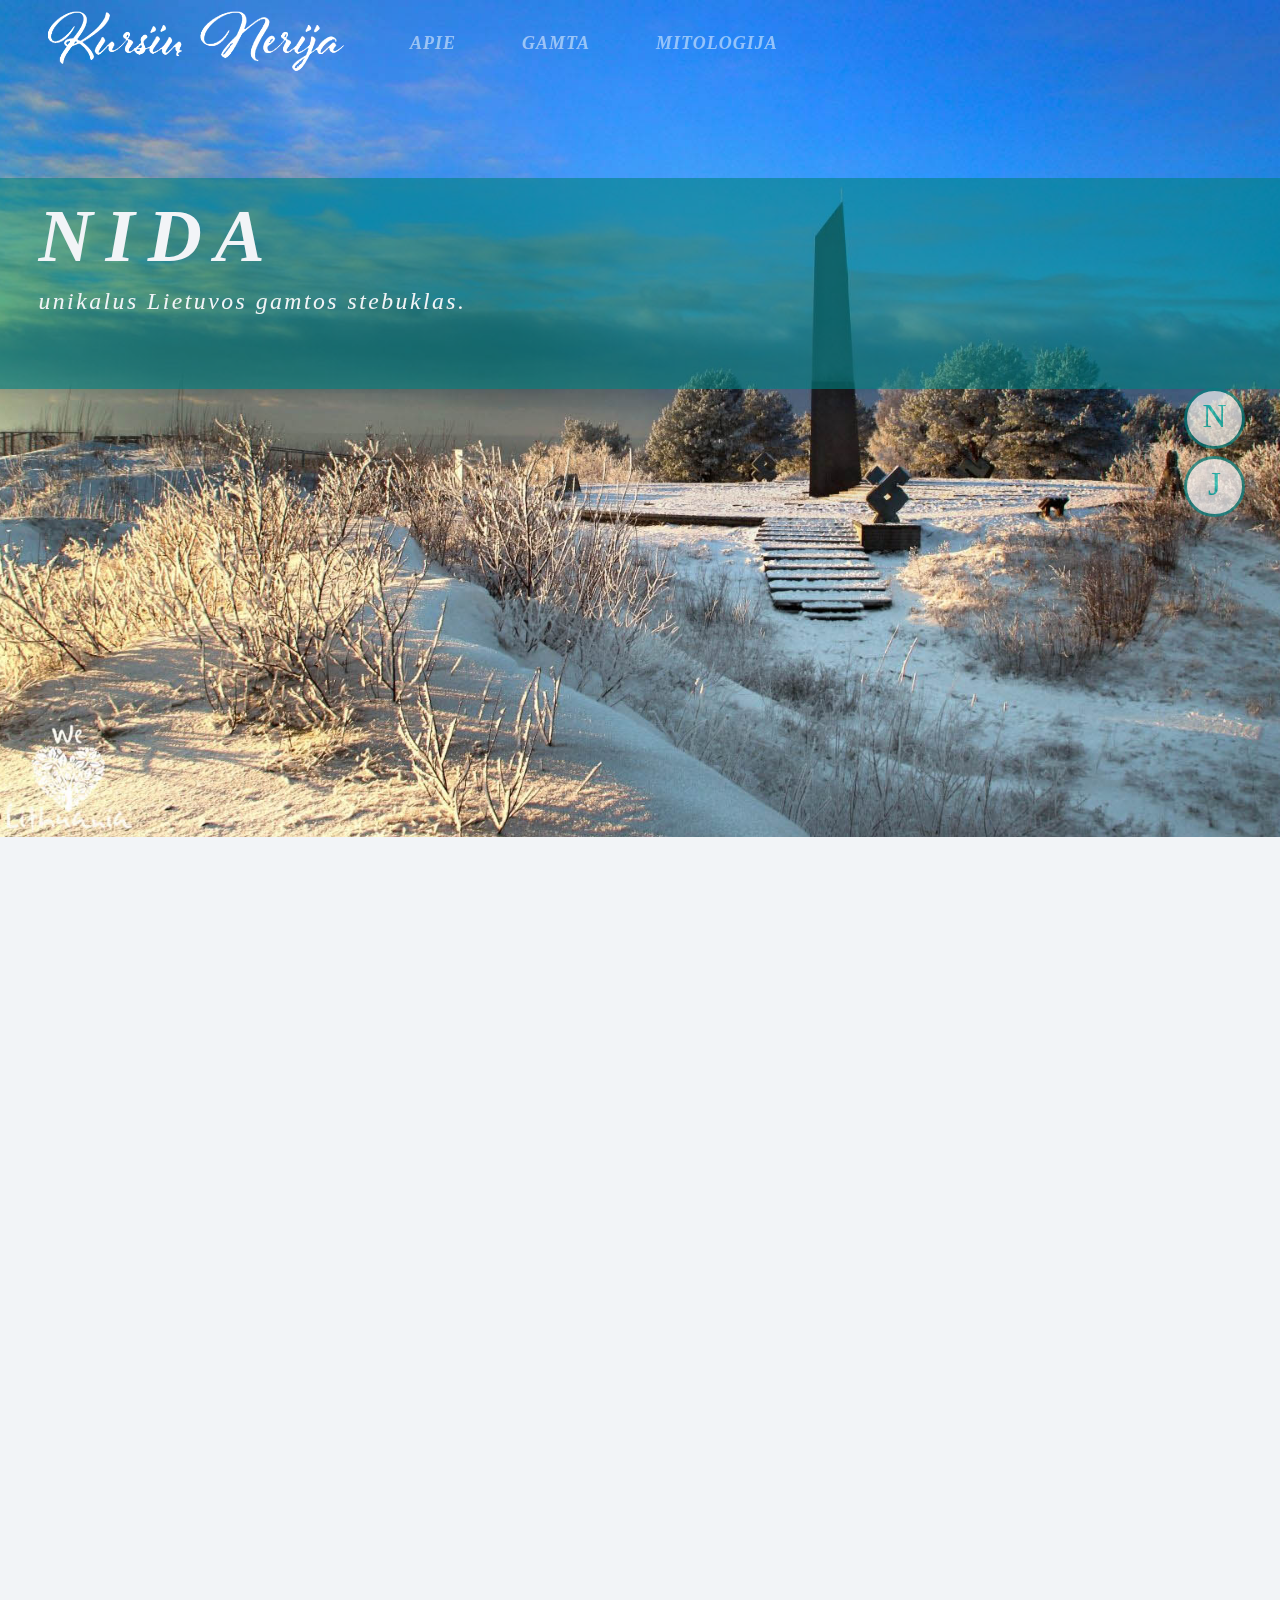
<file: nida.html>
<!DOCTYPE html>
<html>
	<head>
		<title>Nida</title>
		 <!-- Required meta tags -->
		<meta charset="utf-8">
		<meta name="viewport" content="width=device-width, initial-scale=1, shrink-to-fit=no">
		
		<link rel="stylesheet" type="text/css" href="style/aos.css">
		<link rel="stylesheet" type="text/css" href="style/bootstrap.min.css">
		<link rel="stylesheet" type="text/css" href="style/lightbox.min.css">
		<link rel="stylesheet" type="text/css" href="style/style.css">
	</head>
	
	<body>
		<div id="bg" class="bg-n"></div>
		<div id="bg2" class="bg2-n"></div>
		
		<!-- FOOTER -->
		<div id="bg3">
			<div id="footer">
				<div id="footer-contacts">
					<div id="contacts">
						<h6>Adresas</h6>
						<hr>
						<p>Naglių g. 8, LT-93123,<br>Neringa</p>
					</div>
					<div id="contacts">
						<h6>El. paštas</h6>
						<hr>
						<p>knnp@nerija.lt</p>
					</div>
					<div id="contacts">
						<h6>Telefonas</h6>
						<hr>
						<p> (8-469) 51211</p>
					</div>
				</div>
				<div id="footer-info">
					<p id="author">ⓒ 2019 | Dmitrij Kolodynskij | vgtu</p>
					<p id="footer-text">Šis tinklapis yra tik kursinis darbas VGTU studijų procese, ne pelno siekimo priemonė.<br>
					Sukurta 2019-05-12 | Atnaujinta 2019-05-24</p>
				</div>
			</div>
		</div>
		
		<!-- NAVBAR -->
		<nav class="navbar navbar-default sticky-top navbar-expand-lg navbar-dark">
		  <a class="navbar-brand" href="pagrindinis.html"><img src="images/logo.png" id="logo" alt="logo"></a>
		  <button class="navbar-toggler" type="button" data-toggle="collapse" data-target="#navbarNav" aria-controls="navbarNav" aria-expanded="false" aria-label="Toggle navigation">
			<span class="navbar-toggler-icon"></span>
		  </button>
		  <div class="collapse navbar-collapse" id="navbarNav">
			<ul class="navbar-nav">
			  <li class="nav-item">
				<a class="nav-link" href="apie.html">Apie</a>
			  </li>
			  <li class="nav-item">
				<a class="nav-link" href="gamta.html">Gamta</a>
			  </li>
			  <li class="nav-item">
				<a class="nav-link" href="mitologija.html">Mitologija</a>
			  </li>
			</ul>
		  </div>
		</nav>
		
		<!-- PAGE BEGINING -->
		<div id="back-line" class="back-line-nida"></div>
		<h1 class="title-apie" data-aos="fade-down" data-aos-duration="1000">Nida</h1>
		<h3 class="title-cit-apie" data-aos="fade-up" data-aos-duration="1000">unikalus Lietuvos gamtos stebuklas.</h3>

		<!-- TO TOP BUTTON -->
		<img src="images/sticky.png" id="sticky" alt="On top button" onclick="scrollToTop()">
		
		<!-- ADDITIONAL NAVBAR -->
		<div id="third-lvl-nav">
			<a href="#" title="Nida"><div id="my-nav" class="third-lvl-nav-1">N</div></a>
			<a href="juodkrante.html" title="Juodkrantė"><div id="my-nav" class="third-lvl-nav-2">J</div></a>
		</div>
		
		<!-- FIRST PAR -->
 		<div id="first-par" class="first-par-nida">
			<h2 data-aos="flip-left" data-aos-duration="1000">Lankytinos vietos</h2>
			<img class="first-par-n-img1" data-aos="zoom-out-up" data-aos-duration="1000" src="images/nida1.jpg">
			<div id="first-txt-one-nida" data-aos="zoom-in" data-aos-duration="1000">
				<h4>Pažintinis takas Naglių gamtos rezervate prie Pervalkos</h4><br>
				<p>Naglių gamtinis rezervatas – tai gamtinė teritorija palikta išskirtinai mokslo tikslams, čia draudžiama bet kokia žmonių veikla.<br><br>
				Nuo aršaus pajūrio vėjo apsaugotose vietose, kur smėlio paviršių ištisiniu kilimu dengia kerpės, samanos ir smulkūs varpiniai augalai, formuojasi stabilios smėlynų augalų bendrijos. Čia susidaro sąlygos gyventi retoms vabzdžių rūšims, peri dirvoninis kalviukas. Kopos atrodo tarsi uždengtos pilkšvai boluojančiu aksominiu kilimu. Tokį vaizdą sukuria šioje buveinėje dominuojantys varpiniai augalai, taip pat samanos ir kerpės, kurių čia priskaičiuojama virš 20 rūšių. Ši augmenija sudaro dangą, sulaikančią smėlio pustymą. 
				</p>
			</div>
			<img class="first-par-n-img2" data-aos="zoom-out-up" data-aos-duration="1000" src="images/nida2.jpg">
			<div id="first-txt-two-nida" data-aos="zoom-in" data-aos-duration="1000">
				<h4>UNESCO atminimo ženklas</h4><br>
				<p>Dviejų valstybių, Lietuvos Respublikos ir Rusijos Federacijos, teritorijoje esantis išskirtinis žmogaus ir gamtos kūrinys – Kuršių nerija – į UNESCO pasaulio paveldo sąrašą buvo įtraukta 2000 m. gruodžio mėnesį. Šiam įvykiui atminti Nidoje, Lotmiškio gatvės pradžioje pastatytas atminties ženklas - piramidė, primenantis ir įpareigojantis sergėti ir tausoti Kuršių nerijos kultūrinį kraštovaizdį. Skulptūros autorius Gintautas Survila.
				</p>
			</div>
			<img class="first-par-n-img3" data-aos="zoom-out-up" data-aos-duration="1000" src="images/nida3.jpg">
			<div id="first-txt-three-nida" data-aos="zoom-in" data-aos-duration="1000">
				<h4>Parnidžio kopa</h4><br>
				<p>Vieta, kur saulė teka ir leidžiasi vandens paviršiumi. Viena įspūdingiausių vietų Nidoje ir visoje Lietuvoje – Parnidžio kopa. Ji  pateko į Patricios Schultz knygą „1000 vietų, kurias turite pamatyti prieš mirtį“. Ant Parnidžio kopos galima stebėti saulės kelią: gėrėtis, kaip ji ryte pakyla iš vandens, o vakare vėl į vandenį nugrimzta.
				</p>
			</div>
		</div>
		
		<!-- SECOND PAR -->
		<div id="second-par" class="second-par-gamta">
			<h2 id="second-par-title" data-aos="flip-left" data-aos-duration="1000">Legenda</h2>
			<div id="second-txt-apie">
				<p data-aos="zoom-in" data-aos-duration="1000">Arti Nidos kranto, Kuršių mariose gyveno paslaptinga mergelė, vadinama Nidos mergele. Giedromis naktimis vandenyse iškyla maža salelė, kurioje pasirodo ši mergelė, pasipuošusi lelijų vainiku. Jos dainos labai žavi ir skamba visoje apylinkėje.</p>
				<p data-aos="zoom-in" data-aos-duration="1000">Šitaip gražuolė prisivilioja į savo salelę, kurioje amžiais žaliuoja medeliai, viešpatauja palaima, o širdį apima laimė. Jeigu kas nors patiki jos daina, šoka į bangas ir plaukia į salelę, bet neilgai ten džiaugiasi: staiga atsiveria kiaurymė ir praryja atplaukusį su visa sala. Šitaip žuvo daug jaunuolių, sužavėtų tos grakščios mergelės dainų.</p>
			</div>
		</div>
		 
		<!-- THIRD PAR -->	
		<div id="third-par" class="third-par-nida">
			<h2 id="third-par-title" data-aos="flip-left" data-aos-duration="1000">Nuotraukos</h2>
			<div id="galery-img" data-aos="zoom-in-down" data-aos-duration="1000">
				<a href="images/nida4.jpg" data-lightbox="mygallery"><img src="images/nida4.jpg"></a>
				<a href="images/nida5.jpg" data-lightbox="mygallery"><img src="images/nida5.jpg"></a>
				<a href="images/nida6.jpg" data-lightbox="mygallery"><img src="images/nida6.jpg"></a>
				<a href="images/nida7.jpg" data-lightbox="mygallery"><img src="images/nida7.jpg"></a>
				<a href="images/bg2-a.jpg" data-lightbox="mygallery"><img src="images/bg2-a.jpg"></a>
				<a href="images/nida8.jpg" data-lightbox="mygallery"><img src="images/nida8.jpg"></a>
			</div>
		</div>
		
		
		<div id="page-end"></div>
		
		<script type="text/javascript" src="js/jquery.min.js"></script>
		<script type="text/javascript" src="js/popper.min.js"></script>
		<script type="text/javascript" src="js/bootstrap.min.js"></script>
		<script type="text/javascript" src="js/lightbox.min.js"></script>
		<script type="text/javascript" src="js/aos.js"></script>
		<script type="text/javascript" src="js/myjs2.js"></script>
	</body>
</html>
</file>
<file: style/style.css>
/* * {
	background: #000 !important;
	color: #0f0 !important;
	outline: solid #f00 1px !important;
} */

body {
	/* min-height: 548vh; */
	font-family: Segoe UI;	
	overflow-x: hidden;
}
#page-end {
	position: relative;
	width: 100%;
	height: 35.807vw;	
	/* height: 550px;	 */
}
#logo {
	width: 300px;
	margin-right: 20px;
	margin-left: 30px;
}

/*home page background */ 
#bg3, .bg, .bg2, .bg-a, .bg2-a, .bg-g, .bg2-g, .bg-m, .bg2-m, .bg-n, .bg2-n, .bg-j, .bg2-j {
	width: 100%;
	height: 100%;
	z-index: -99;
	position: fixed;
	background-attachment: fixed;
	background-position: center top;
	background-size: cover;
	background-repeat: no-repeat;
}
.bg2 {
	background-image: url("../images/bg2-p.jpg");
}
.bg {
	background-image: url("../images/bg1-p.jpg");
}
#bg2 {
	visibility: hidden;
}
#bg3 {
	background-color: teal;
	visibility: hidden;
}
#sticky {
	position: sticky;
	top: 85%;
	left: 92.5%;
	z-index: 99;
	width: 6%;
	visibility: hidden;
	opacity: 0.6;
}
#sticky:hover {
	transform: rotate(360deg);
	transition: 0.7s;
	opacity: 1;
	cursor: pointer;
}

/* STICKY THIRD LVL WEB BUTTONS */
#third-lvl-nav {
	width: 6.5%;
	height: 5%;
	position: sticky;
	left: 92.5%;
	top: 20%;
	z-index: 99;
	/* font-weight: bold; */
	/* font-family: verdana; */
	/* display: inline-block; */
}
#my-nav {
	position: relative;
	font-size: 2.604vw;
	border-radius: 50%;
	opacity: 0.7;
	text-align: center;
	color: #00bcbc;
	height: 4.753vw;
	width: 4.753vw;
	background-color: #f2f4f7;
	border: 0.260vw solid teal;
	margin-bottom: 8%;
	transition: 0.5s;
}
a:hover{
	text-decoration: none;
}
#my-nav:hover {
	transition: 0.3s;
	opacity: 2;
	cursor: pointer;
	transition: 0.5s;
}


.navbar-default{
	transition: 500ms ease;
	background: transparent;
	padding-top: 5px;
	padding-bottom: 5px;
}

.navbar-default.scrolled{
	background: teal;  
	/* colors: gold teal tan */
	opacity: 0.98;
}
 .nav-item {
	font-family: Segoe UI;
	text-transform: uppercase;
	font-style: italic;
	font-size: 18px;
	font-weight: bold;
	margin-top: 5px;
	margin-right: 50px;
	letter-spacing: 1px;
}

.navbar-nav {
	margin-left: 20px;
}
#back-line {
	width: 100%;
	position: absolute;
	background-color: teal;
	z-index: -1;
	opacity: 0.6;
}
.back-line-pagr {
	/* height: 210px; */
	height: 13.672vw;
	margin: 7.5% 0 0;
}
h1 {
	color: #f2f4f7;
	text-align: center;
	margin: 8.5% 0 0;
	font-style: italic;
	font-size: 5.859vw;
	font-weight: bold;
	font-family: nunito;
	/* font-family: Futura-Heavy; */
	/* font-family: Brush Script MT; */
	letter-spacing: 13px;
	text-transform: uppercase
}
h2 {
	font-size: 3.906vw;
	/* font-size: 60px; */
	color: teal;
	text-align: center;
	margin: 8.5% 0 0;
	font-weight: bold;
	font-family: nunito;
	letter-spacing: 13px;
	text-transform: uppercase
}
h3 {
	font-size: 1.85vw; /* px - default */
	color: #f2f4f7;
	font-style: italic;
	letter-spacing: 2.5px;
	font-family: nunito;
}
h5 {
	color: #f2f4f7;
	text-align: center;
	/* margin: 8.5% 0 0; */
	/* font-style: italic; */
	font-size: 1.628vw;
	/* font-size: 25px; */
	/* font-weight: bold; */	
	/* font-family: Brush Script MT; */
	/* font-family: nunito; */
	/* font-family: Futura-Heavy; */
	/* font-family: Brush Script MT; */
	letter-spacing: 2px;
	/* text-transform: uppercase */
}
p {
	font-size: 1.302vw;
	/* font-size: 20px; */
	letter-spacing: 1px;
}
/* TITLE ANIMATION */
#title {
	position: relative;
}
@keyframes mymove2 {
  from {right: -500px;}
  to {right: 0px;}
}

/* TITLE CITATOS ANIMATION */
#title-cit {
	position: relative;
	text-align: center;
	margin-top: 1.7%;
	margin-left: 17%;
}
@keyframes mymove {
  from {left: -300px;}
  to {left: 0px;}
}

/* FIRST PAR */
#first-par {
	margin-top: 25%;
	background-color: #f2f4f7;
	border: 1px solid #f2f4f7;
	width: 100%;
}
.first-par-pagr {
	height: 61.849vw;
	/* height: 950px; */
}
#first-par h1 {
	font-style: normal;
	/* font-size: 60px; */
	font-size: 3.906vw;
	color: teal;
}
#i-facts {
	text-align: center;
	margin: 9% 0 0;
}
.i-facts-pagr {
	padding-left: 12%;
}
 h4 {
	color: grey;
	font-size: 2.279vw;
	/* font-size: 30px; */
	letter-spacing: 5px;
}
#i-articles {
	float: left;
	display: block;
	/* text-align: left; */
	height: 32.552vw;
	/* height: 500px; */
	align-items: center;
}
.i-articles-pagr {
	padding: 0 4.4%;
	width: 29%;
	/* width: 386px; */
}
#i-facts p {
	text-align: left;
	margin: 15% 0 0;
}
hr {
	margin-top: 11%;
	margin-bottom: 6%;
	width: 35%;
	background-color: grey;
	border: 1px solid grey;
}
#more-button  {
	font-size: 1.107vw;
	/* font-size: 17px; */
	color: teal;
	font-weight: bold;
	text-transform: uppercase;
}
#more-button:hover {
	color: grey;
	text-decoration: none;
	transition: 0.3s;
}
.i-window {
	background-color: #f2f4f7;
	border: none;
}
.i-window:focus {
	outline: none;
}

.slideUp1, .slideUp2 {
  animation-name: slideUp;
  animation-duration: 2s;
  visibility: visible;
}
.slideUp2 {
  animation-duration: 1.5s;
}

@keyframes slideUp {
  0% {
    opacity: 0;
    -webkit-transform: translateY(40%);
  } 
  100% {
    opacity: 1;
    -webkit-transform: translateY(0%);
  }
}

@-webkit-keyframes slideUp {
  0% {
    opacity: 0;
    -webkit-transform: translateY(40%);
  }
  100% {
    opacity: 1;
    -webkit-transform: translateY(0%);
  }
}

/* SECOND PAR */
#second-par {
	/* position: relative; */
	width: 100%;
	/* height: 620px; */
    background: rgba(128, 128, 128, 0.5);
	/* font-size: 35px; */
	color: #f2f4f7;
}
.second-par-pagr {
	height: 40.365vw;
	font-family: nunito;
	font-style: italic;
	letter-spacing: 2px;
}
#poem-pagr {
	width: 100%;
	/* position: relative; */
	padding-top: 6%;
	margin-left: 10%;
/* 	animation-name: slideUp;
	animation-duration: 2.5s; */
}
.second-par-pagr p {
	margin: 0 0;
	font-size: 2.2vw;
}
#poem-author {
	position: relative;
	width: 100%;
	font-size: 2.604vw;
	/* font-size: 40px; */
	padding-top: 5%;
	padding-left: 50%;
	font-family: Brush Script MT;
}
/* POEM ANIMATION */
#poem-f-par, #poem-s-par {
	width: 100%;
	position: relative;
}

/* GALERY */
#third-par {
	width: 100%;
	/* height: 1050px; */
	background-color: #f2f4f7;
}
.third-par-pagr {
	height: 75vw;
}
#galery-img {
	width: 90%;
	margin-top: 8%;
	margin-left: 5%;
	margin-right: 5%;
}
.third-par-pagr img {
	width: 33.3%;
	height: 100%;
	float:left;
	filter: grayscale(60%);
	transition: 0.1s;
}
.third-par-pagr img:hover {
	filter: grayscale(0%);
}

#third-par-title {
	margin: 0 0;
	padding-top: 8.5%;
}

/* FOOTER */
#footer {
	position: fixed;
	width: 100%;
	bottom: 3%;
	color: #f2f4f7;
	/* padding-top: 18em; */
	text-align: center;
}
#footer-contacts {
	/* position: fixed; */
	width: 100%;
	height: 100%;
	margin: 0 14% 3%;
	padding: 3.5% 0 11% 0;
}
#contacts {
	width: 20%;
	height: 11.5vw;
	/* height: 160px; */
	margin: 0 2%;
	border: 1px solid #f2f4f7;
	background-color: #f2f4f7;
	float: left;
}
h6 {
	margin: 12% 0 0;
	font-size: 1.107vw;
	/* font-size: 17px; */
	color: teal;
	font-weight: bold;
	text-transform: uppercase;
}
#contacts hr {
	margin-top: 7%;
}
#contacts p {
	color: grey;
	font-size: 1.1vw;
}
/* #social-net {
	position: fixed;
	width: 100%;
}
#social-net img {
	width: 3%;
} */
#footer-info {
	width: 100%;
	margin-top: 8%;
	/* margin-top: 21%; */
	/* position: fixed; */
}
#author {
	margin: 1.5% 2% 0;
	font-size: 0.911vw;
	/* font-size: 14px; */
	font-weight: bold;
	text-transform: uppercase;
	letter-spacing: 2px;
}
#footer-text {
	font-size: 0.781vw;
	/* font-size: 12px; */
	margin: 0.8% 2% 0;
}


/* APIE -------------------------------- PAGE  */

/* BACKGROUND */
.bg-a {
	background-image: url("../images/bg1-a.jpg");
}
.bg2-a {
	background-image: url("../images/bg2-a.jpg");
}

/* TITLE */
.title-apie {
	text-align: left;
	margin-left: 3%;
}
.title-cit-apie {
	width: 70%;
	text-align: left;
	margin-top: 0.5%;
	margin-left: 3%;
}
.back-line-apie {
	/* height: 210px; */
	height: 14.5vw;
	margin: 7.5% 0 0;
}

/* FIRST PAR */
.first-par-apie {
	height: 80vw;
}
#first-txt-apie {
	position: absolute;
	width: 40%;
	height: 26.042vw;
	/* background-color: #f2f4f7; */
	background: rgba(242, 244, 247, 0.94);
	padding: 4.5%;
	margin: 9% 7% 0;
}
.first-par-apie img {
	position: absolute;
	width: 60%;
	margin-left: 35%;
	margin-top: 10%;
}

/* SECOND PAR */
#second-par-title {
	margin: 0;
	padding-top: 8.5%;
	color: #f2f4f7;
}
.second-par-apie {
	height: 46vw;
}
.second-par-apie p {
	width: 100%;
	margin-bottom: 5%;
}
#second-txt-apie {
	width: 65%;
	margin: 8% 0 3% 10%;
}

/* THIRD PAR */
.third-par-apie {
	height: 60vw;
}
.i-facts-apie {
	padding-left: 24%;
}
.i-facts-apie img{
	width: 100%;
	margin-bottom: 10%;
}
.i-articles-apie {
	padding: 0 2%;
	width: 30%;
	margin-right: 8%;
}

/* FOURTH PAR */
#fourth-par {
	width: 100%;
	/* background-image: url("../images/img21.jpg"); */
	/* background: rgba(128, 128, 128, 0.9); */
	background-color: #f2f4f7;
}
.fourth-par-apie {
	height: 85vw;
}
#fourth-txt-apie {
	position: absolute;
	width: 40%;
	height: 30.5vw;
	/* background-color: #f2f4f7; */
	background: rgba(242, 244, 247, 0.94);
	padding: 3%;
	padding-bottom: 0;
	margin: 28% 6% 0;
}
#fourth-txt-apie hr {
	margin: 8% 0 5% 0;
}
.fourth-par-apie img {
	position: absolute;
	width: 70%;
	margin-left: 17%;
	margin-top: 9%;
}


/* GAMTA ----------------------------------------PAGE */

/* BACKGROUND */
.bg-g {
	background-image: url("../images/bg1-g.jpg");
	/* filter: blur(1px); */
	/* opacity: 0.9; */
}
.bg2-g {
	background-image: url("../images/bg2-g.jpg");
}

/* FIRST PAR */
.first-par-gamta {
	height: 72vw;
}
#first-txt-gamta {
	position: absolute;
	width: 40%;
	height: 33vw;
	/* background-color: #f2f4f7; */
	background: rgba(242, 244, 247, 0.94);
	padding: 4%;
	margin: 8% 55% 0;
}
.first-par-gamta img {
	position: absolute;
	width: 60%;
	margin-left: 8%;
	margin-top: 10%;
}

/* SECOND PAR */
.second-par-gamta {
	height: 50vw;
}
.second-par-gamta p {
	width: 100%;
	margin-bottom: 5%;
}

/* THIRD PAR */
.third-par-gamta {
	height: 111vw;
}
.third-par-gamta div{
	position: absolute;
	background: rgba(242, 244, 247, 0.94);
}

#third-txt-one-gamta {
	width: 40%;
	height: 22vw;
	padding: 4%;
	margin: 7% 9% 0;
}
.third-par-g-img1 {
	position: absolute;
	width: 75%;
	margin-left: 10%;
	margin-top: 11.5%;
}
#third-txt-two-gamta {
	width: 40%;
	height: 30vw;
	padding: 3%;
	margin: 45% 48% 0;
}
.third-par-g-img2 {
	position: absolute;
	width: 30%;
	margin-left: 11%;
	margin-top: 55%;
}
#third-txt-three-gamta {
	width: 20%;
	height: 23vw;
	padding: 2.5%;
	margin: 70% 9% 0;
}
.third-par-g-img3 {
	position: absolute;
	width: 40%;
	margin-left: 49%;
	margin-top: 75.5%;
}

/* FOURTH PAR */
#fourth-txt-gamta {
	position: absolute;
	width: 40%;
	height: 17.5vw;
	/* background-color: #f2f4f7; */
	background: rgba(242, 244, 247, 0.97);
	padding: 2%;
	margin: 8% 41% 0;
}
.fourth-par-gamta {
	background-color: #f2f4f7;
	height: 90vw;
}
.fourth-par-gamta img {
	position: absolute;
	width: 70%;
	margin-left: 10%;
	margin-top: 10%;
}


/* MITOLOGIJA ----------------------------- PAGE */

.bg-m {
	background-image: url("../images/bg1-m.jpg");
	/* filter: blur(1px); */
	/* opacity: 0.9; */
}
.bg2-m {
	background-image: url("../images/bg2-m.jpg");
}

/* FIRST PAR */
.first-par-mit {
	height: 130vw;
}
.first-par-mit div {
	position: absolute;
	background: rgba(242, 244, 247, 0.94);
}
#first-txt-one-mit {
	width: 40%;
	height: 30vw;
	padding: 4%;
	margin: 10% 6% 0;
}
.first-par-img1 {
	position: absolute;
	width: 60%;
	margin-left: 29%;
	margin-top: 11%;
}
#first-txt-two-mit {
	width: 40%;
	height: 18vw;
	padding: 3%;
	margin: 50% 52% 0;
}
.first-par-img2 {
	position: absolute;
	width: 50%;
	margin-left: 11%;
	margin-top: 60%;
}
.first-par-img3 {
	position: absolute;
	width: 15%;
	margin-left: 70%;
	margin-top: 75%;
}
#first-txt-three-mit {
	width: 40%;
	height: 25vw;
	padding: 6% 3%;
	margin: 78% 52% 0;
}



/* SECOND PAR */
.second-par-mit {
	height: 44vw;
	font-family: nunito;
	font-style: italic;
	letter-spacing: 2px;
}
.second-par-mit p {
	font-size: 2.279vw;
}
#poem-mit {
	width: 100%;
	padding-top: 8%;
	margin-left: 10%;
}

/* THIRD PAR */
.third-par-mit {
	height: 175vw;
	background-color: #f2f4f7;
}
.third-par-mit div {
	position: absolute;
	/* background-color: #f2f4f7; */
	background: rgba(242, 244, 247, 0.94);
}
#third-txt-one-mit {
	width: 40%;
	height: 17vw;
	padding: 3.5% 4%;
	margin: 8% 50% 0;
}
.third-par-m-img1 {
	position: absolute;
	width: 65%;
	margin-left: 10%;
	margin-top: 11.5%;
}
#third-txt-two-mit {
	width: 40%;
	height: 10vw;
	padding: 3%;
	margin: 55% 8% 0;
}
.third-par-m-img2 {
	position: absolute;
	width: 55%;
	margin-left: 12%;
	margin-top: 70%;
}
#third-txt-three-mit {
	width: 30%;
	height: 25vw;
	padding: 2%;
	margin: 70% 60% 0;
}
.third-par-m-img3 {
	position: absolute;
	width: 50%;
	margin-left: 20%;
	margin-top: 120%;
}
#third-txt-four-mit {
	width: 40%;
	height: 15vw;
	padding: 3%;
	margin: 100% 8% 0;
}
#third-txt-five-mit {
	width: 40%;
	height: 18vw;
	padding: 3%;
	margin: 110% 49% 0;
}

/* NIDA ------------------------------------ PAGE */
.bg-n {
	background-image: url("../images/bg1-n.jpg");
	/* filter: blur(1px); */
	/* opacity: 0.9; */
}
.bg2-n {
	background-image: url("../images/bg2-n.jpg");
}
.back-line-nida {
	height: 16.5vw;
	margin: 7.5% 0 0;
}

/* FIRST PAR */
.first-par-nida p {
	font-size: 1.19vw;
}
.first-par-nida {
	height: 130vw;
}
.first-par-nida h4 {
	font-size: 1.5vw;
	letter-spacing: 2px;
}
.first-par-nida div {
	position: absolute;
	/* background-color: #f2f4f7; */
	background: rgba(242, 244, 247, 0.94);
}
#first-txt-one-nida {
	width: 50%;
	height: 33vw;
	padding: 4%;
	margin: 8% 45% 0;
}
.first-par-n-img1 {
	position: absolute;
	width: 40%;
	margin-left: 8%;
	margin-top: 12%;
}
#first-txt-two-nida {
	width: 40%;
	height: 30vw;
	padding: 2%;
	margin: 40% 8% 0;
}
.first-par-n-img2 {
	position: absolute;
	width: 40%;
	margin-left: 50%;
	margin-top: 45%;
}
#first-txt-three-nida {
	width: 40%;
	height: 25vw;
	padding: 1%;
	margin: 75% 50% 0;
}
.first-par-n-img3 {
	position: absolute;
	width: 45%;
	margin-left: 8%;
	margin-top: 70%;
}

/* THIRD PAR */
.third-par-nida {
	height: 75vw;
}
.third-par-nida img {
	width: 33.3%;
	height: 100%;
	float:left;
	filter: grayscale(60%);
	transition: 0.1s;
}
.third-par-nida img:hover {
	filter: grayscale(0%);
}



/* JUODKRANTE PAGE */
.bg-j {
	background-image: url("../images/bg1-j.jpg");
	/* filter: blur(1px); */
	/* opacity: 0.9; */
}
.bg2-j {
	background-image: url("../images/bg2-j.jpg");
}
/* FIRST PAR */
.first-par-juod p {
	font-size: 1.19vw;
}
.first-par-juod {
	height: 135vw;
}
.first-par-juod h4 {
	font-size: 1.5vw;
	letter-spacing: 2px;
}
.first-par-juod div {
	position: absolute;
	/* background-color: #f2f4f7; */
	background: rgba(242, 244, 247, 0.94);
}
#first-txt-one-juod {
	width: 50%;
	height: 45vw;
	padding: 4%;
	margin: 6% 45% 0;
}
.first-par-j-img1 {
	position: absolute;
	width: 40%;
	margin-left: 8%;
	margin-top: 17%;
}
#first-txt-two-juod {
	width: 40%;
	height: 25vw;
	padding: 2%;
	margin: 44% 8% 0;
}
.first-par-j-img2 {
	position: absolute;
	width: 35%;
	margin-left: 49%;
	margin-top: 50%;
}
#first-txt-three-juod{
	width: 40%;
	height: 28vw;
	padding: 1%;
	margin: 83% 50% 0;
}
.first-par-j-img3 {
	position: absolute;
	width: 40%;
	margin-left: 6%;
	margin-top: 82%;
}


/* INTERACTIVE WINDOW */
.modal-header {
	margin: 0 auto;
}
.container h4 {
	letter-spacing: 2px;
	margin: 8% 0 6%;
	text-align: center;
	font-size: 1.7vw;
}
.container img {
	margin-bottom: 6%;
}


/* RESPONSIVE */

@media screen and (max-width: 990px) {
	.title-cit {
		margin-left: 0;
	}
	/* FIRST PAR */
	#i-facts {
		text-align: center;
		padding-left: 0;
	}
	#i-articles {
		text-align: center;
		float: none;
		padding: 0 0;
		width: 40%;
		height: 30%;
		margin: 0 30% 8%;
	}
	.first-par-pagr {
		height: 155vw;
	}
	h2 {
		font-size: 4.545vw;
		/* font-size: 45px; */
	}
	h4 {
		font-size: 3.7vw;
		/* font-size: 30px; */
	}
	#i-facts p {
		margin-top: 8%;
		font-size: 2vw;
		/* font-size: 18px; */
	}
	#more-button {
		font-size: 2vw;
		/* font-size: 15px; */
	}
	hr {
		margin-top: 8%;
		margin-bottom: 5%;
	}

	/* GALERY */
	.third-par-pagr, .third-par-apie, .third-par {
		height: 115vw;
	}
	
	.third-par-nida {
		height: 130vw;
	}
	
	#third-par img {
		width: 50%;
	}
	
	/* ANIMATION */
	.title, .title-cit,.slideUp1, .slideUp2, .poem-f-anim, .poem-s-anim, .poem-t-anim {
		animation-name: none;
	}
/* 	
	#footer {
		margin-top: 9.5em;
	}
	 */
	/* APIE */
	#first-txt-apie {
		height: 29vw;
	}
	
	/* GAMTA */
	.third-par-gamta {
		height: 120vw;
	}
	.third-par-g-img1 {
		margin-left: 40%;
	}
	#third-txt-two-gamta {
		margin: 39% 50% 0;
	}
	.third-par-g-img2 {
		margin-left: 10%;
		margin-top: 45%;
	}
	#third-txt-three-gamta {
		height: 23vw;
		margin: 67% 9% 0;
	}
	.third-par-g-img3 {
		width: 10%;
		margin-left: 35%;
		margin-top: 80%;
	}
	
	/* MITOLOGIJA */
	#third-txt-two-mit {
		height: 14vw;
		margin: 45% 8% 0;
	}
	.third-par-m-img2 {
		margin-left: 15%;
		margin-top: 57%;
	}
	#third-txt-three-mit {
		height: 27vw;
		margin: 60% 60% 0;
	}
	.third-par-m-img3 {
		margin-top: 100%;
	}
	#third-txt-four-mit {
		margin: 85% 8% 0;
	}
	#third-txt-five-mit {
		margin: 120% 49% 0;
	}
	
	/* NIDA */
	#first-txt-one-nida {
		height: 35vw;
	}
}

/* /////////////////////////////-/////////////////////////////////////////////////////////////// */

/* FOR SMALL DEVICES */
@media screen and (max-width: 830px) {
	#sticky {
		width: 8%;
	}
	#my-nav {
		font-size: 3.6vw;
		text-align: center;
		height: 6.2vw;
		width: 6.2vw;
		margin-bottom: 40%;
	}
	
	/* FOOTER */
	#contacts {
		height: 13.5vw;
	}
	h6 {
		font-size: 1.4vw;
		letter-spacing: 1px;
	}
	#contacts p {
		font-size: 1.4vw;
	}
	#author {
		font-size: 1.4vw;
	}
	#footer-text {
		font-size: 1.1vw;
	}
	
	.back-line-apie {
		height: 25vw;
	}
	#poem-author {
		font-size: 3.5vw;
	}
	p, .second-par-pagr p, .first-par-nida P, .first-par-juod p {
		font-size: 2.2vw;
	}
	h2 {
		letter-spacing: 4px;
	}
	#title-cit {
		margin: 0;
	}
	
	#first-txt-apie, #fourth-txt-apie, #first-txt-gamta, #fourth-txt-gamta  {
		position: relative;
		width: 90%;
		height: auto;
		background: none;
		padding: 0;
		margin: 0 5% 0 5%;
	}
	
	.first-par-apie img, .fourth-par-apie img, .first-par-gamta img, .fourth-par-gamta img, .first-par-img1, .first-par-img2, .first-par-img3, .first-par-n-img1, .first-par-n-img2, .first-par-n-img3, .first-par-j-img1, .first-par-j-img2, .first-par-j-img3  {
		position: relative;
		width: 60%;
		margin: 5% 20% 5% 20%;
	}
	
	.third-par-gamta div, .first-par-mit div, .third-par-mit div, .first-par-nida div, .first-par-juod div {
		position: relative;
		background: none;
	}

	#third-txt-one-gamta, #third-txt-two-gamta, #third-txt-three-gamta, #first-txt-one-mit, #first-txt-two-mit, #first-txt-three-mit, 	#third-txt-one-mit, #third-txt-two-mit, #third-txt-three-mit, #third-txt-four-mit, #third-txt-five-mit, #first-txt-one-nida, #first-txt-two-nida, #first-txt-three-nida, #first-txt-one-juod, #first-txt-two-juod, #first-txt-three-juod {
		width: 90%;
		height: auto;
		padding: 0;
		margin: 0 5% 0 5%;
	}
	
	.third-par-g-img1, .third-par-g-img2, .third-par-g-img3, .third-par-m-img1, .third-par-m-img2, .third-par-m-img3 {
		position: relative;
		width: 60%;
		margin: 5% 20% 5% 25%;
	}
	
	
	/* APIE ----------------------------------------PAGE */
	
	/* FIRST PAR */
	.first-par-apie {
		height: 90vw;
	}
	
	/* SECOND PAR */
	#second-par-title {
		margin: 0;
		padding-top: 5%;
		color: #f2f4f7;
	}
	.second-par-apie {
		height: 50vw;
	}
	#second-txt-apie {
		width: 90%;
		margin: 5% 5% 3% 5%;
	}

	/* THIRD PAR */
	.third-par-apie {
		height: 100vw;
	}

	/* FOURTH PAR */
	.fourth-par-apie, .first-par-gamta, .fourth-par-gamta {
		height: 95vw;
	}
	#fourth-txt-apie hr {
		margin: 5% 0 2% 0;
	}

	/* GAMTA ----------------------------------------PAGE */

	/* SECOND PAR */
	.second-par-gamta, .second-par-mit {
		height: 54vw;
	}

	/* THIRD PAR */
	.third-par-gamta {
		height: 180vw;
	}

	/* MITOLOGIJA ----------------------------- PAGE */

	/* FIRST PAR */
	.first-par-mit {
		height: 185vw;
	}

	/* THIRD PAR */
	.third-par-mit {
		height: 230vw;
	}

	/* NIDA AND JUODKRANTE ------------------ PAGE */
	
	/* FIRST PAR */
	.first-par-nida {
		height: 265vw;
	}
	.first-par-juod {
		height: 290vw;
	}
	.first-par-nida h4, .first-par-juod h4 {
		text-align: center;
		font-size: 3.2vw;
	}
	
	/* THIRD PAR */
	.third-par-nida {
		height: 125vw;
	}
}
</file>
